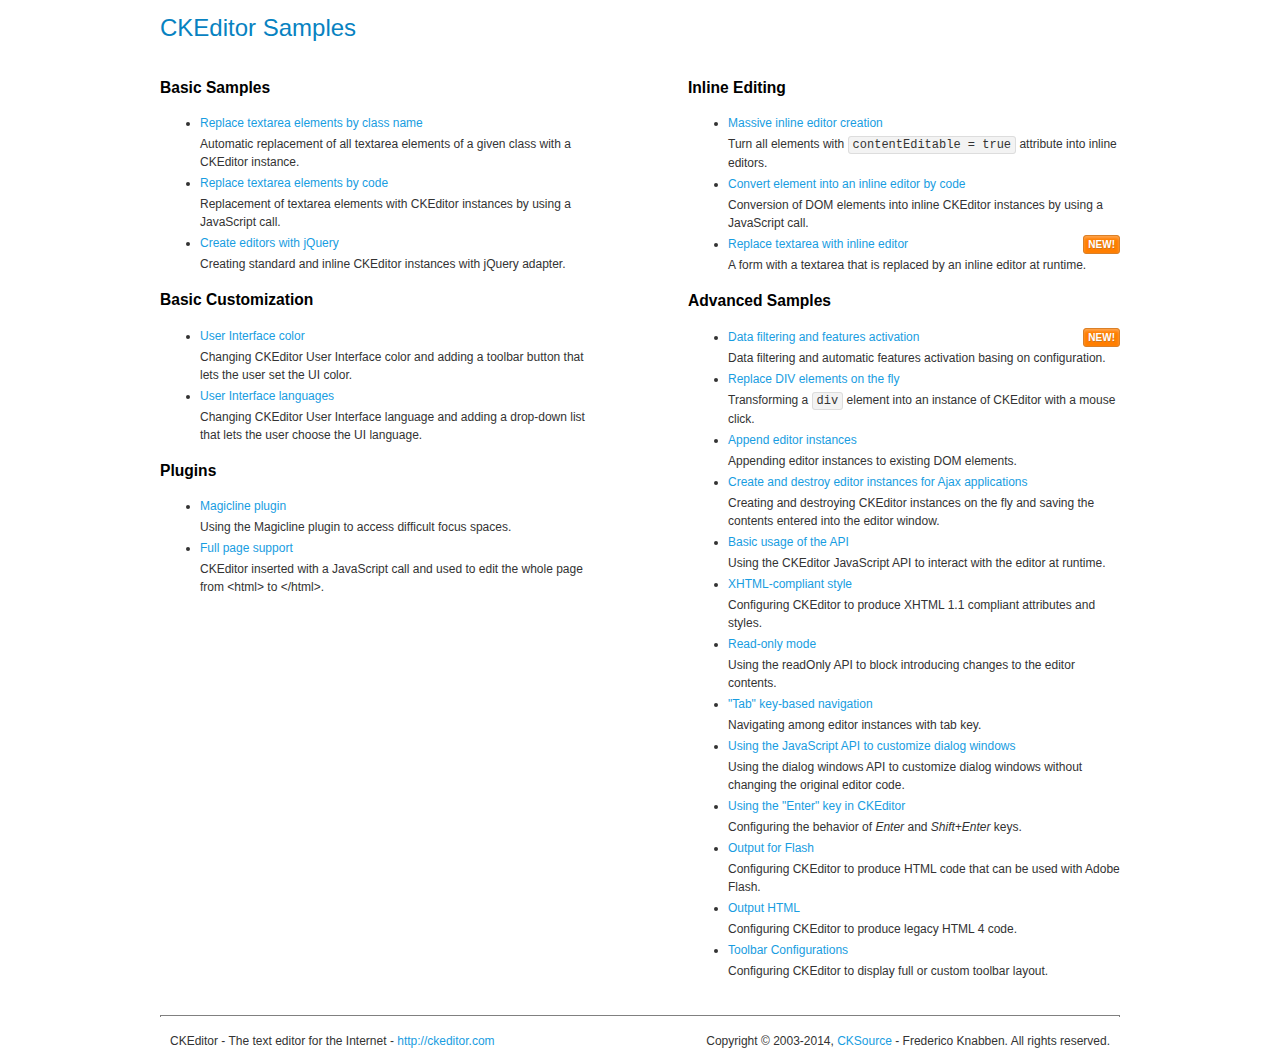
<file: static/ckeditor/ckeditor/samples/index.html>
<!DOCTYPE html>
<!--
Copyright (c) 2003-2014, CKSource - Frederico Knabben. All rights reserved.
For licensing, see LICENSE.md or http://ckeditor.com/license
-->
<html>
<head>
	<meta charset="utf-8">
	<title>CKEditor Samples</title>
	<link rel="stylesheet" href="sample.css">
</head>
<body>
	<h1 class="samples">
		CKEditor Samples
	</h1>
	<div class="twoColumns">
		<div class="twoColumnsLeft">
			<h2 class="samples">
				Basic Samples
			</h2>
			<dl class="samples">
				<dt><a class="samples" href="replacebyclass.html">Replace textarea elements by class name</a></dt>
				<dd>Automatic replacement of all textarea elements of a given class with a CKEditor instance.</dd>

				<dt><a class="samples" href="replacebycode.html">Replace textarea elements by code</a></dt>
				<dd>Replacement of textarea elements with CKEditor instances by using a JavaScript call.</dd>

				<dt><a class="samples" href="jquery.html">Create editors with jQuery</a></dt>
				<dd>Creating standard and inline CKEditor instances with jQuery adapter.</dd>
			</dl>

			<h2 class="samples">
				Basic Customization
			</h2>
			<dl class="samples">
				<dt><a class="samples" href="uicolor.html">User Interface color</a></dt>
				<dd>Changing CKEditor User Interface color and adding a toolbar button that lets the user set the UI color.</dd>

				<dt><a class="samples" href="uilanguages.html">User Interface languages</a></dt>
				<dd>Changing CKEditor User Interface language and adding a drop-down list that lets the user choose the UI language.</dd>
			</dl>


			<h2 class="samples">Plugins</h2>
<dl class="samples">
<dt><a class="samples" href="plugins/magicline/magicline.html">Magicline plugin</a></dt>
<dd>Using the Magicline plugin to access difficult focus spaces.</dd>

<dt><a class="samples" href="plugins/wysiwygarea/fullpage.html">Full page support</a></dt>
<dd>CKEditor inserted with a JavaScript call and used to edit the whole page from &lt;html&gt; to &lt;/html&gt;.</dd>
</dl>
		</div>
		<div class="twoColumnsRight">
			<h2 class="samples">
				Inline Editing
			</h2>
			<dl class="samples">
				<dt><a class="samples" href="inlineall.html">Massive inline editor creation</a></dt>
				<dd>Turn all elements with <code>contentEditable = true</code> attribute into inline editors.</dd>

				<dt><a class="samples" href="inlinebycode.html">Convert element into an inline editor by code</a></dt>
				<dd>Conversion of DOM elements into inline CKEditor instances by using a JavaScript call.</dd>

				<dt><a class="samples" href="inlinetextarea.html">Replace textarea with inline editor</a> <span class="new">New!</span></dt>
				<dd>A form with a textarea that is replaced by an inline editor at runtime.</dd>

				
			</dl>

			<h2 class="samples">
				Advanced Samples
			</h2>
			<dl class="samples">
				<dt><a class="samples" href="datafiltering.html">Data filtering and features activation</a> <span class="new">New!</span></dt>
				<dd>Data filtering and automatic features activation basing on configuration.</dd>

				<dt><a class="samples" href="divreplace.html">Replace DIV elements on the fly</a></dt>
				<dd>Transforming a <code>div</code> element into an instance of CKEditor with a mouse click.</dd>

				<dt><a class="samples" href="appendto.html">Append editor instances</a></dt>
				<dd>Appending editor instances to existing DOM elements.</dd>

				<dt><a class="samples" href="ajax.html">Create and destroy editor instances for Ajax applications</a></dt>
				<dd>Creating and destroying CKEditor instances on the fly and saving the contents entered into the editor window.</dd>

				<dt><a class="samples" href="api.html">Basic usage of the API</a></dt>
				<dd>Using the CKEditor JavaScript API to interact with the editor at runtime.</dd>

				<dt><a class="samples" href="xhtmlstyle.html">XHTML-compliant style</a></dt>
				<dd>Configuring CKEditor to produce XHTML 1.1 compliant attributes and styles.</dd>

				<dt><a class="samples" href="readonly.html">Read-only mode</a></dt>
				<dd>Using the readOnly API to block introducing changes to the editor contents.</dd>

				<dt><a class="samples" href="tabindex.html">"Tab" key-based navigation</a></dt>
				<dd>Navigating among editor instances with tab key.</dd>


				
<dt><a class="samples" href="plugins/dialog/dialog.html">Using the JavaScript API to customize dialog windows</a></dt>
<dd>Using the dialog windows API to customize dialog windows without changing the original editor code.</dd>

<dt><a class="samples" href="plugins/enterkey/enterkey.html">Using the &quot;Enter&quot; key in CKEditor</a></dt>
<dd>Configuring the behavior of <em>Enter</em> and <em>Shift+Enter</em> keys.</dd>

<dt><a class="samples" href="plugins/htmlwriter/outputforflash.html">Output for Flash</a></dt>
<dd>Configuring CKEditor to produce HTML code that can be used with Adobe Flash.</dd>

<dt><a class="samples" href="plugins/htmlwriter/outputhtml.html">Output HTML</a></dt>
<dd>Configuring CKEditor to produce legacy HTML 4 code.</dd>

<dt><a class="samples" href="plugins/toolbar/toolbar.html">Toolbar Configurations</a></dt>
<dd>Configuring CKEditor to display full or custom toolbar layout.</dd>

			</dl>
		</div>
	</div>
	<div id="footer">
		<hr>
		<p>
			CKEditor - The text editor for the Internet - <a class="samples" href="http://ckeditor.com/">http://ckeditor.com</a>
		</p>
		<p id="copy">
			Copyright &copy; 2003-2014, <a class="samples" href="http://cksource.com/">CKSource</a> - Frederico Knabben. All rights reserved.
		</p>
	</div>
</body>
</html>
</file>
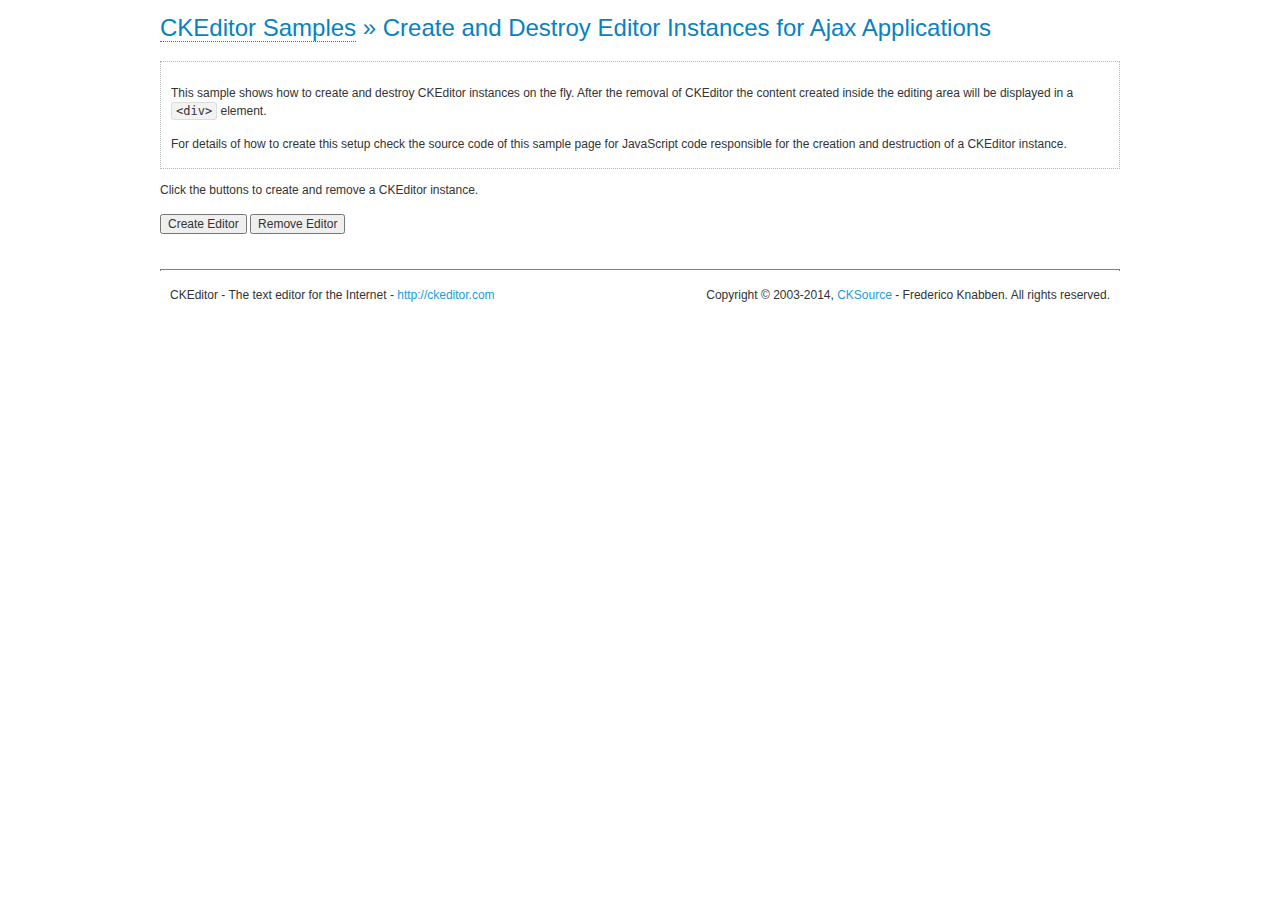
<file: static/ckeditor/ckeditor/samples/ajax.html>
<!DOCTYPE html>
<!--
Copyright (c) 2003-2014, CKSource - Frederico Knabben. All rights reserved.
For licensing, see LICENSE.md or http://ckeditor.com/license
-->
<html>
<head>
	<meta charset="utf-8">
	<title>Ajax &mdash; CKEditor Sample</title>
	<script src="../ckeditor.js"></script>
	<link rel="stylesheet" href="sample.css">
	<script>

		var editor, html = '';

		function createEditor() {
			if ( editor )
				return;

			// Create a new editor inside the <div id="editor">, setting its value to html
			var config = {};
			editor = CKEDITOR.appendTo( 'editor', config, html );
		}

		function removeEditor() {
			if ( !editor )
				return;

			// Retrieve the editor contents. In an Ajax application, this data would be
			// sent to the server or used in any other way.
			document.getElementById( 'editorcontents' ).innerHTML = html = editor.getData();
			document.getElementById( 'contents' ).style.display = '';

			// Destroy the editor.
			editor.destroy();
			editor = null;
		}

	</script>
</head>
<body>
	<h1 class="samples">
		<a href="index.html">CKEditor Samples</a> &raquo; Create and Destroy Editor Instances for Ajax Applications
	</h1>
	<div class="description">
		<p>
			This sample shows how to create and destroy CKEditor instances on the fly. After the removal of CKEditor the content created inside the editing
			area will be displayed in a <code>&lt;div&gt;</code> element.
		</p>
		<p>
			For details of how to create this setup check the source code of this sample page
			for JavaScript code responsible for the creation and destruction of a CKEditor instance.
		</p>
	</div>
	<p>Click the buttons to create and remove a CKEditor instance.</p>
	<p>
		<input onclick="createEditor();" type="button" value="Create Editor">
		<input onclick="removeEditor();" type="button" value="Remove Editor">
	</p>
	<!-- This div will hold the editor. -->
	<div id="editor">
	</div>
	<div id="contents" style="display: none">
		<p>
			Edited Contents:
		</p>
		<!-- This div will be used to display the editor contents. -->
		<div id="editorcontents">
		</div>
	</div>
	<div id="footer">
		<hr>
		<p>
			CKEditor - The text editor for the Internet - <a class="samples" href="http://ckeditor.com/">http://ckeditor.com</a>
		</p>
		<p id="copy">
			Copyright &copy; 2003-2014, <a class="samples" href="http://cksource.com/">CKSource</a> - Frederico
			Knabben. All rights reserved.
		</p>
	</div>
</body>
</html>
</file>
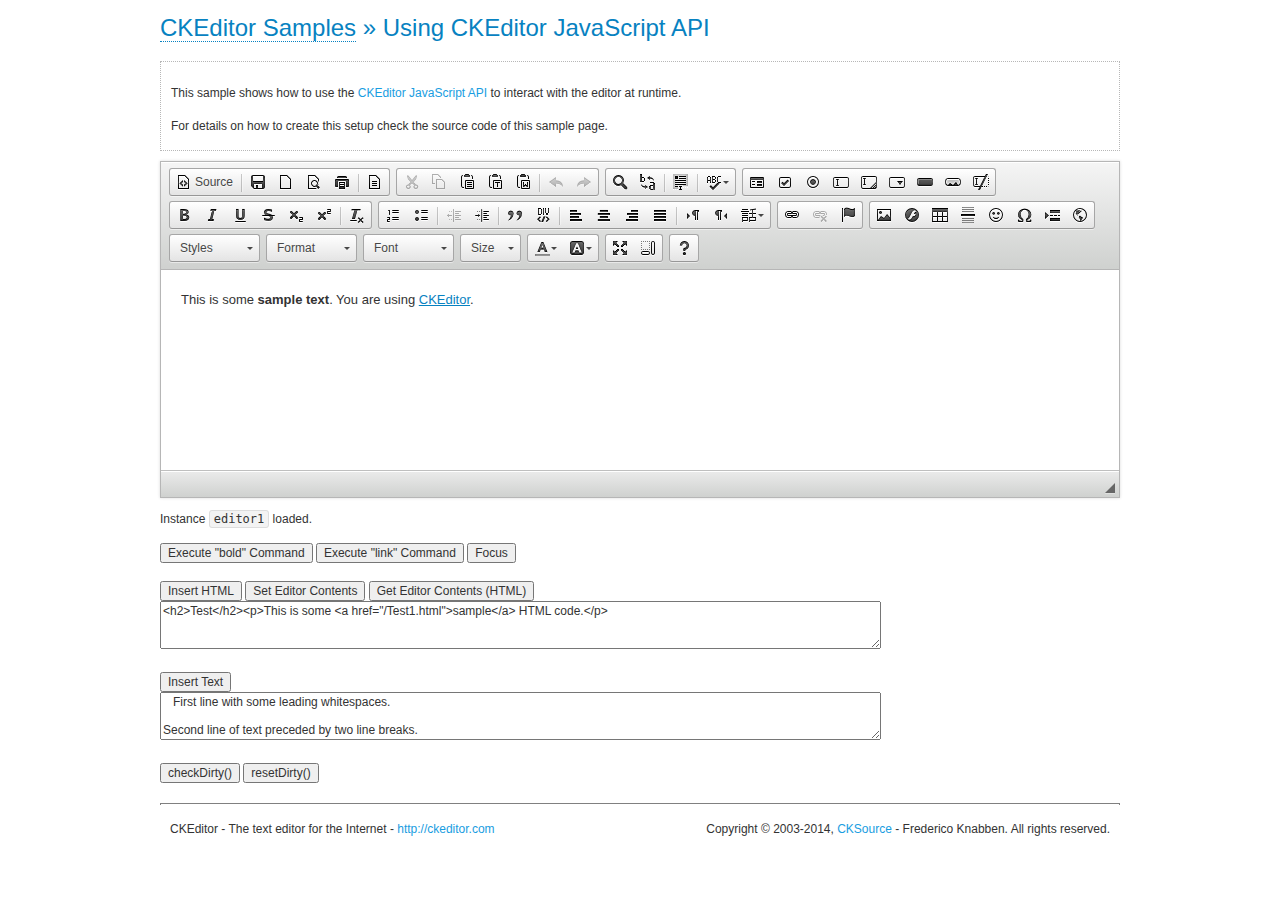
<file: static/ckeditor/ckeditor/samples/api.html>
<!DOCTYPE html>
<!--
Copyright (c) 2003-2014, CKSource - Frederico Knabben. All rights reserved.
For licensing, see LICENSE.md or http://ckeditor.com/license
-->
<html>
<head>
	<meta charset="utf-8">
	<title>API Usage &mdash; CKEditor Sample</title>
	<script src="../ckeditor.js"></script>
	<link href="sample.css" rel="stylesheet">
	<script>

// The instanceReady event is fired, when an instance of CKEditor has finished
// its initialization.
CKEDITOR.on( 'instanceReady', function( ev ) {
	// Show the editor name and description in the browser status bar.
	document.getElementById( 'eMessage' ).innerHTML = 'Instance <code>' + ev.editor.name + '<\/code> loaded.';

	// Show this sample buttons.
	document.getElementById( 'eButtons' ).style.display = 'block';
});

function InsertHTML() {
	// Get the editor instance that we want to interact with.
	var editor = CKEDITOR.instances.editor1;
	var value = document.getElementById( 'htmlArea' ).value;

	// Check the active editing mode.
	if ( editor.mode == 'wysiwyg' )
	{
		// Insert HTML code.
		// http://docs.ckeditor.com/#!/api/CKEDITOR.editor-method-insertHtml
		editor.insertHtml( value );
	}
	else
		alert( 'You must be in WYSIWYG mode!' );
}

function InsertText() {
	// Get the editor instance that we want to interact with.
	var editor = CKEDITOR.instances.editor1;
	var value = document.getElementById( 'txtArea' ).value;

	// Check the active editing mode.
	if ( editor.mode == 'wysiwyg' )
	{
		// Insert as plain text.
		// http://docs.ckeditor.com/#!/api/CKEDITOR.editor-method-insertText
		editor.insertText( value );
	}
	else
		alert( 'You must be in WYSIWYG mode!' );
}

function SetContents() {
	// Get the editor instance that we want to interact with.
	var editor = CKEDITOR.instances.editor1;
	var value = document.getElementById( 'htmlArea' ).value;

	// Set editor contents (replace current contents).
	// http://docs.ckeditor.com/#!/api/CKEDITOR.editor-method-setData
	editor.setData( value );
}

function GetContents() {
	// Get the editor instance that you want to interact with.
	var editor = CKEDITOR.instances.editor1;

	// Get editor contents
	// http://docs.ckeditor.com/#!/api/CKEDITOR.editor-method-getData
	alert( editor.getData() );
}

function ExecuteCommand( commandName ) {
	// Get the editor instance that we want to interact with.
	var editor = CKEDITOR.instances.editor1;

	// Check the active editing mode.
	if ( editor.mode == 'wysiwyg' )
	{
		// Execute the command.
		// http://docs.ckeditor.com/#!/api/CKEDITOR.editor-method-execCommand
		editor.execCommand( commandName );
	}
	else
		alert( 'You must be in WYSIWYG mode!' );
}

function CheckDirty() {
	// Get the editor instance that we want to interact with.
	var editor = CKEDITOR.instances.editor1;
	// Checks whether the current editor contents present changes when compared
	// to the contents loaded into the editor at startup
	// http://docs.ckeditor.com/#!/api/CKEDITOR.editor-method-checkDirty
	alert( editor.checkDirty() );
}

function ResetDirty() {
	// Get the editor instance that we want to interact with.
	var editor = CKEDITOR.instances.editor1;
	// Resets the "dirty state" of the editor (see CheckDirty())
	// http://docs.ckeditor.com/#!/api/CKEDITOR.editor-method-resetDirty
	editor.resetDirty();
	alert( 'The "IsDirty" status has been reset' );
}

function Focus() {
	CKEDITOR.instances.editor1.focus();
}

function onFocus() {
	document.getElementById( 'eMessage' ).innerHTML = '<b>' + this.name + ' is focused </b>';
}

function onBlur() {
	document.getElementById( 'eMessage' ).innerHTML = this.name + ' lost focus';
}

	</script>

</head>
<body>
	<h1 class="samples">
		<a href="index.html">CKEditor Samples</a> &raquo; Using CKEditor JavaScript API
	</h1>
	<div class="description">
	<p>
		This sample shows how to use the
		<a class="samples" href="http://docs.ckeditor.com/#!/api/CKEDITOR.editor">CKEditor JavaScript API</a>
		to interact with the editor at runtime.
	</p>
	<p>
		For details on how to create this setup check the source code of this sample page.
	</p>
	</div>

	<!-- This <div> holds alert messages to be display in the sample page. -->
	<div id="alerts">
		<noscript>
			<p>
				<strong>CKEditor requires JavaScript to run</strong>. In a browser with no JavaScript
				support, like yours, you should still see the contents (HTML data) and you should
				be able to edit it normally, without a rich editor interface.
			</p>
		</noscript>
	</div>
	<form action="../../../samples/sample_posteddata.php" method="post">
		<textarea cols="100" id="editor1" name="editor1" rows="10">&lt;p&gt;This is some &lt;strong&gt;sample text&lt;/strong&gt;. You are using &lt;a href="http://ckeditor.com/"&gt;CKEditor&lt;/a&gt;.&lt;/p&gt;</textarea>

		<script>
			// Replace the <textarea id="editor1"> with an CKEditor instance.
			CKEDITOR.replace( 'editor1', {
				on: {
					focus: onFocus,
					blur: onBlur,

					// Check for availability of corresponding plugins.
					pluginsLoaded: function( evt ) {
						var doc = CKEDITOR.document, ed = evt.editor;
						if ( !ed.getCommand( 'bold' ) )
							doc.getById( 'exec-bold' ).hide();
						if ( !ed.getCommand( 'link' ) )
							doc.getById( 'exec-link' ).hide();
					}
				}
			});
		</script>

		<p id="eMessage">
		</p>

		<div id="eButtons" style="display: none">
			<input id="exec-bold" onclick="ExecuteCommand('bold');" type="button" value="Execute &quot;bold&quot; Command">
			<input id="exec-link" onclick="ExecuteCommand('link');" type="button" value="Execute &quot;link&quot; Command">
			<input onclick="Focus();" type="button" value="Focus">
			<br><br>
			<input onclick="InsertHTML();" type="button" value="Insert HTML">
			<input onclick="SetContents();" type="button" value="Set Editor Contents">
			<input onclick="GetContents();" type="button" value="Get Editor Contents (HTML)">
			<br>
			<textarea cols="100" id="htmlArea" rows="3">&lt;h2&gt;Test&lt;/h2&gt;&lt;p&gt;This is some &lt;a href="/Test1.html"&gt;sample&lt;/a&gt; HTML code.&lt;/p&gt;</textarea>
			<br>
			<br>
			<input onclick="InsertText();" type="button" value="Insert Text">
			<br>
			<textarea cols="100" id="txtArea" rows="3">   First line with some leading whitespaces.

Second line of text preceded by two line breaks.</textarea>
			<br>
			<br>
			<input onclick="CheckDirty();" type="button" value="checkDirty()">
			<input onclick="ResetDirty();" type="button" value="resetDirty()">
		</div>
	</form>
	<div id="footer">
		<hr>
		<p>
			CKEditor - The text editor for the Internet - <a class="samples" href="http://ckeditor.com/">http://ckeditor.com</a>
		</p>
		<p id="copy">
			Copyright &copy; 2003-2014, <a class="samples" href="http://cksource.com/">CKSource</a> - Frederico
			Knabben. All rights reserved.
		</p>
	</div>
</body>
</html>
</file>
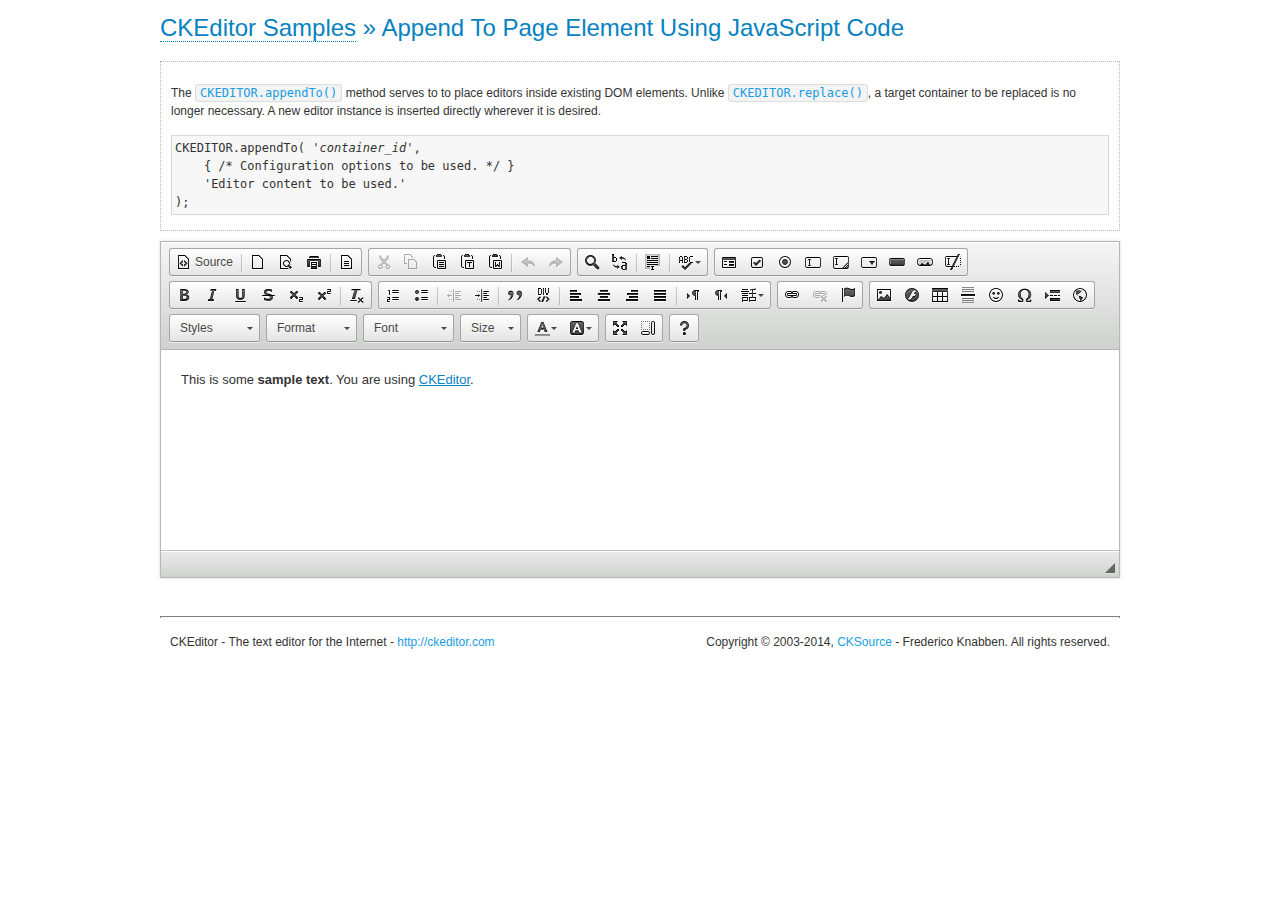
<file: static/ckeditor/ckeditor/samples/appendto.html>
<!DOCTYPE html>
<!--
Copyright (c) 2003-2014, CKSource - Frederico Knabben. All rights reserved.
For licensing, see LICENSE.md or http://ckeditor.com/license
-->
<html>
<head>
	<meta charset="utf-8">
	<title>Append To Page Element Using JavaScript Code &mdash; CKEditor Sample</title>
	<script src="../ckeditor.js"></script>
	<link rel="stylesheet" href="sample.css">
</head>
<body>
	<h1 class="samples">
		<a href="index.html">CKEditor Samples</a> &raquo; Append To Page Element Using JavaScript Code
	</h1>
	<div id="section1">
		<div class="description">
			<p>
				The <code><a class="samples" href="http://docs.ckeditor.com/#!/api/CKEDITOR-method-appendTo">CKEDITOR.appendTo()</a></code> method serves to to place editors inside existing DOM elements. Unlike <code><a class="samples" href="http://docs.ckeditor.com/#!/api/CKEDITOR-method-replace">CKEDITOR.replace()</a></code>,
				a target container to be replaced is no longer necessary. A new editor
				instance is inserted directly wherever it is desired.
			</p>
<pre class="samples">CKEDITOR.appendTo( '<em>container_id</em>',
	{ /* Configuration options to be used. */ }
	'Editor content to be used.'
);</pre>
		</div>
		<script>

			// This call can be placed at any point after the
			// DOM element to append CKEditor to or inside the <head><script>
			// in a window.onload event handler.

			// Append a CKEditor instance using the default configuration and the
			// provided content to the <div> element of ID "section1".
			CKEDITOR.appendTo( 'section1',
				null,
				'<p>This is some <strong>sample text</strong>. You are using <a href="http://ckeditor.com/">CKEditor</a>.</p>'
			);

		</script>
	</div>
	<br>
	<div id="footer">
		<hr>
		<p>
			CKEditor - The text editor for the Internet - <a class="samples" href="http://ckeditor.com/">http://ckeditor.com</a>
		</p>
		<p id="copy">
			Copyright &copy; 2003-2014, <a class="samples" href="http://cksource.com/">CKSource</a> - Frederico
			Knabben. All rights reserved.
		</p>
	</div>
</body>
</html>
</file>
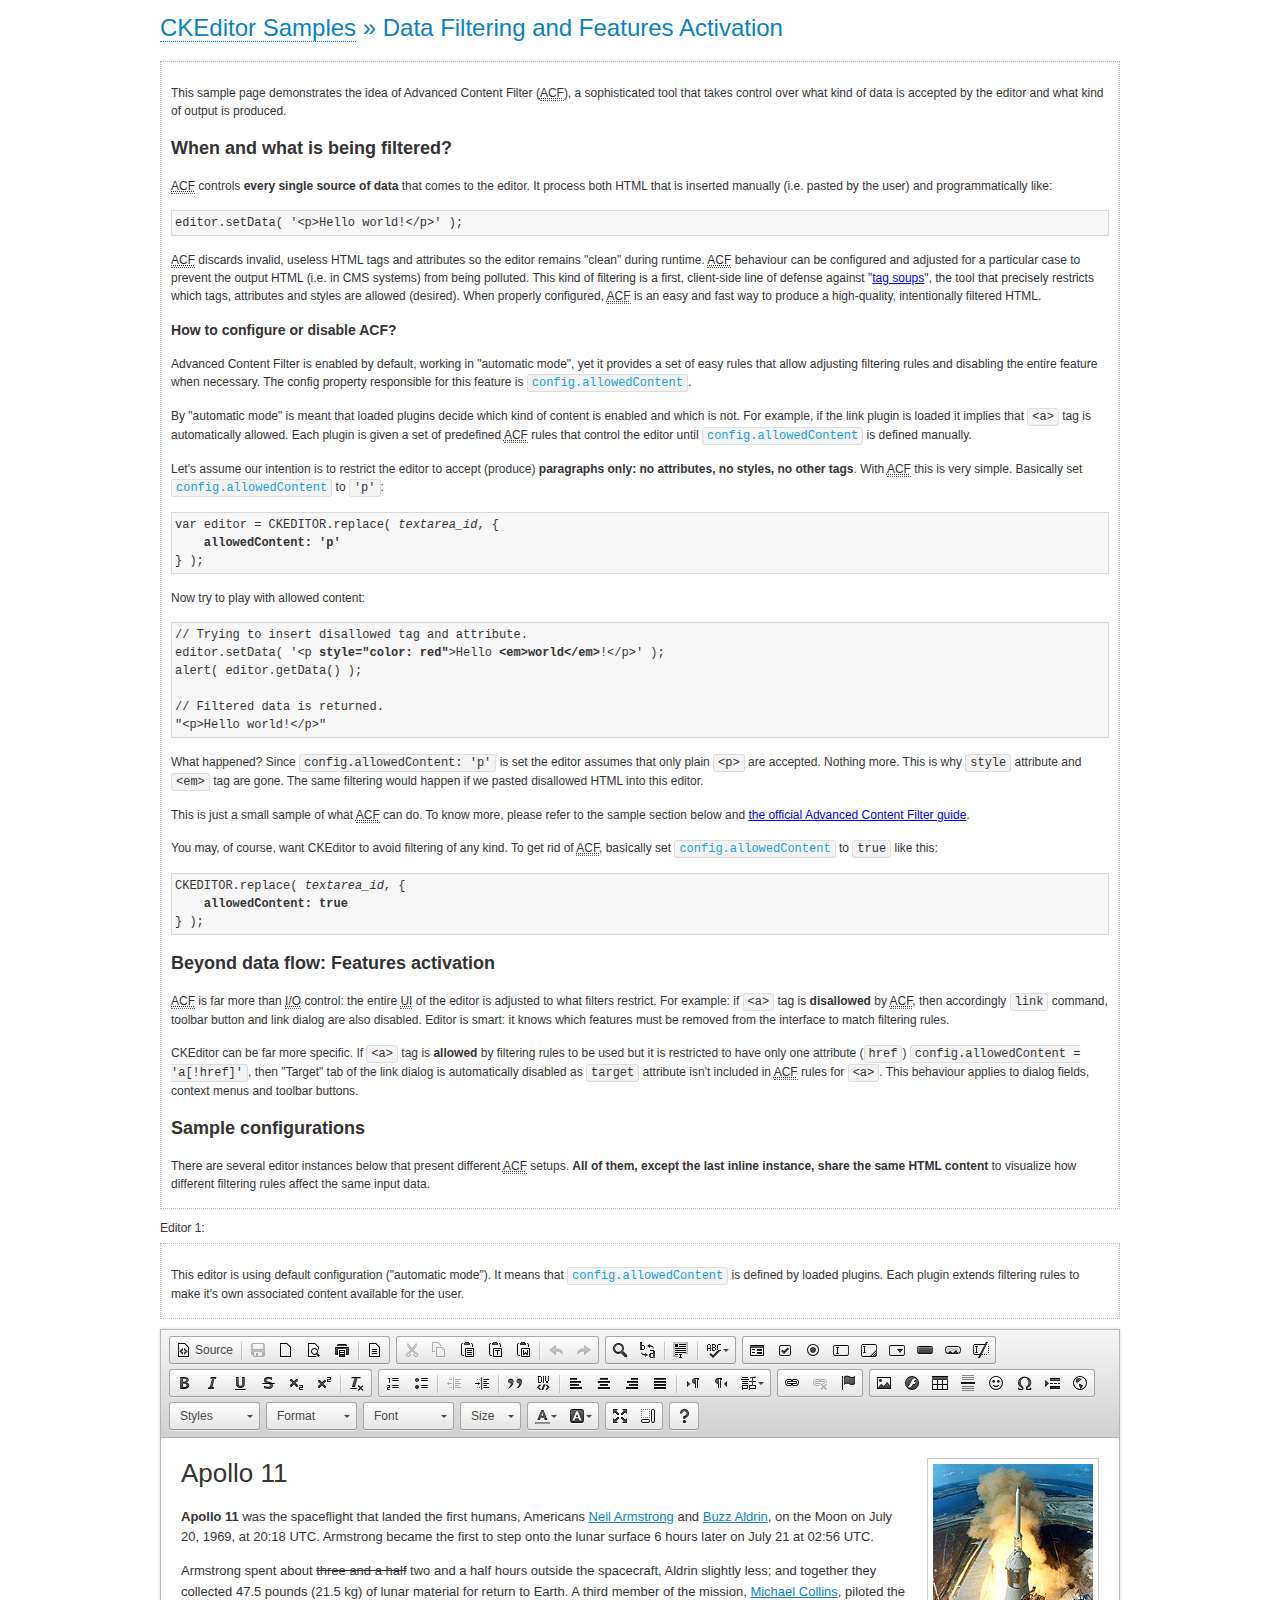
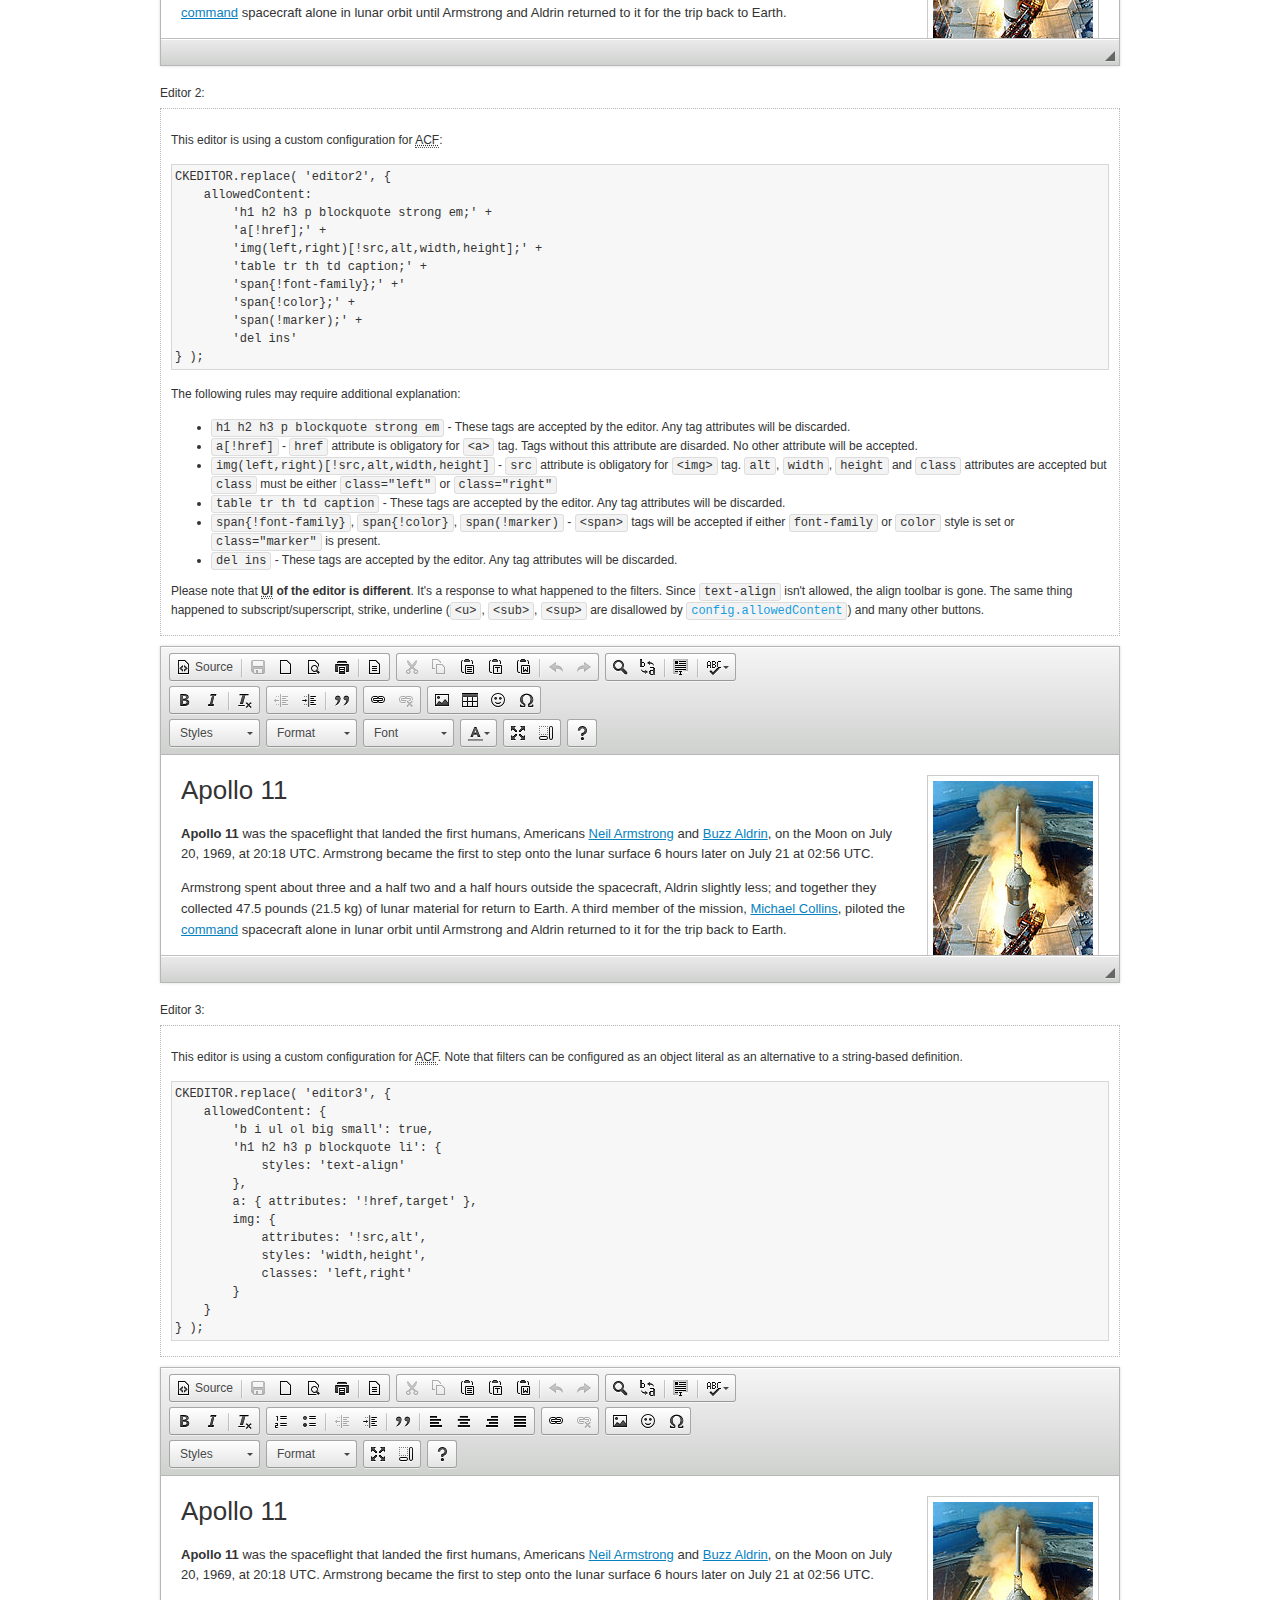
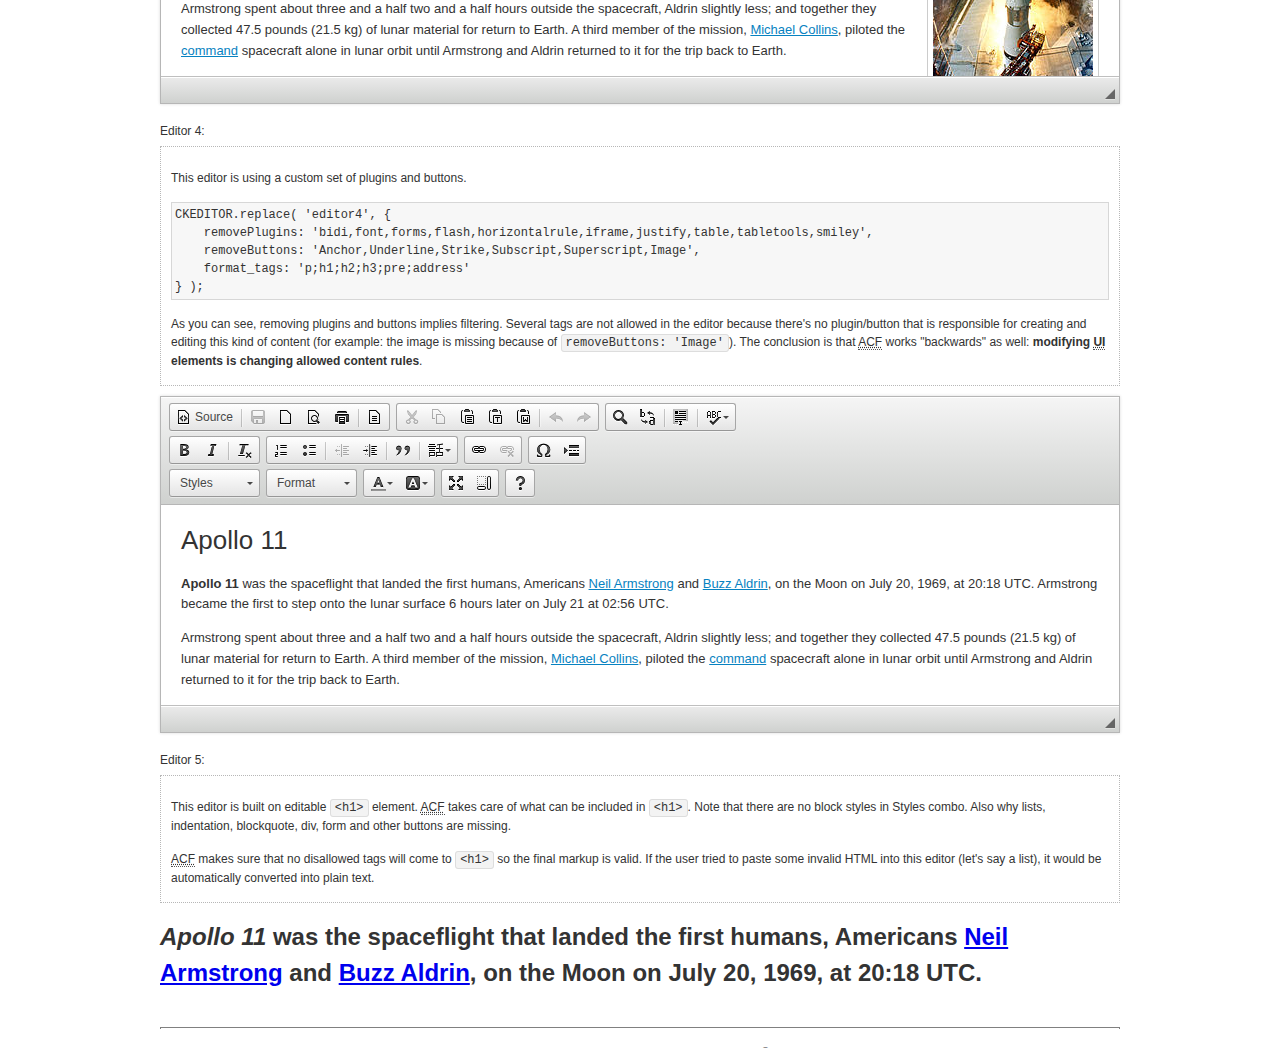
<file: static/ckeditor/ckeditor/samples/datafiltering.html>
<!DOCTYPE html>
<!--
Copyright (c) 2003-2014, CKSource - Frederico Knabben. All rights reserved.
For licensing, see LICENSE.md or http://ckeditor.com/license
-->
<html>
<head>
	<meta charset="utf-8">
	<title>Data Filtering &mdash; CKEditor Sample</title>
	<script src="../ckeditor.js"></script>
	<link rel="stylesheet" href="sample.css">
	<script>
		// Remove advanced tabs for all editors.
		CKEDITOR.config.removeDialogTabs = 'image:advanced;link:advanced;flash:advanced;creatediv:advanced;editdiv:advanced';
	</script>
</head>
<body>
	<h1 class="samples">
		<a href="index.html">CKEditor Samples</a> &raquo; Data Filtering and Features Activation
	</h1>
	<div class="description">
		<p>
			This sample page demonstrates the idea of Advanced Content Filter
			(<abbr title="Advanced Content Filter">ACF</abbr>), a sophisticated
			tool that takes control over what kind of data is accepted by the editor and what
			kind of output is produced.
		</p>
		<h2>When and what is being filtered?</h2>
		<p>
			<abbr title="Advanced Content Filter">ACF</abbr> controls
			<strong>every single source of data</strong> that comes to the editor.
			It process both HTML that is inserted manually (i.e. pasted by the user)
			and programmatically like:
		</p>
<pre class="samples">
editor.setData( '&lt;p&gt;Hello world!&lt;/p&gt;' );
</pre>
		<p>
			<abbr title="Advanced Content Filter">ACF</abbr> discards invalid,
			useless HTML tags and attributes so the editor remains "clean" during
			runtime. <abbr title="Advanced Content Filter">ACF</abbr> behaviour
			can be configured and adjusted for a particular case to prevent the
			output HTML (i.e. in CMS systems) from being polluted.

			This kind of filtering is a first, client-side line of defense
			against "<a href="http://en.wikipedia.org/wiki/Tag_soup">tag soups</a>",
			the tool that precisely restricts which tags, attributes and styles
			are allowed (desired). When properly configured, <abbr title="Advanced Content Filter">ACF</abbr>
			is an easy and fast way to produce a high-quality, intentionally filtered HTML.
		</p>

		<h3>How to configure or disable ACF?</h3>
		<p>
			Advanced Content Filter is enabled by default, working in "automatic mode", yet
			it provides a set of easy rules that allow adjusting filtering rules
			and disabling the entire feature when necessary. The config property
			responsible for this feature is <code><a class="samples"
			href="http://docs.ckeditor.com/#!/api/CKEDITOR.config-cfg-allowedContent">config.allowedContent</a></code>.
		</p>
		<p>
			By "automatic mode" is meant that loaded plugins decide which kind
			of content is enabled and which is not. For example, if the link
			plugin is loaded it implies that <code>&lt;a&gt;</code> tag is
			automatically allowed. Each plugin is given a set
			of predefined <abbr title="Advanced Content Filter">ACF</abbr> rules
			that control the editor until <code><a class="samples"
			href="http://docs.ckeditor.com/#!/api/CKEDITOR.config-cfg-allowedContent">
			config.allowedContent</a></code>
			is defined manually.
		</p>
		<p>
			Let's assume our intention is to restrict the editor to accept (produce) <strong>paragraphs
			only: no attributes, no styles, no other tags</strong>.
			With <abbr title="Advanced Content Filter">ACF</abbr>
			this is very simple. Basically set <code><a class="samples"
			href="http://docs.ckeditor.com/#!/api/CKEDITOR.config-cfg-allowedContent">
			config.allowedContent</a></code> to <code>'p'</code>:
		</p>
<pre class="samples">
var editor = CKEDITOR.replace( <em>textarea_id</em>, {
	<strong>allowedContent: 'p'</strong>
} );
</pre>
		<p>
			Now try to play with allowed content:
		</p>
<pre class="samples">
// Trying to insert disallowed tag and attribute.
editor.setData( '&lt;p <strong>style="color: red"</strong>&gt;Hello <strong>&lt;em&gt;world&lt;/em&gt;</strong>!&lt;/p&gt;' );
alert( editor.getData() );

// Filtered data is returned.
"&lt;p&gt;Hello world!&lt;/p&gt;"
</pre>
		<p>
			What happened? Since <code>config.allowedContent: 'p'</code> is set the editor assumes
			that only plain <code>&lt;p&gt;</code> are accepted. Nothing more. This is why
			<code>style</code> attribute and <code>&lt;em&gt;</code> tag are gone. The same
			filtering would happen if we pasted disallowed HTML into this editor.
		</p>
		<p>
			This is just a small sample of what <abbr title="Advanced Content Filter">ACF</abbr>
			can do. To know more, please refer to the sample section below and
			<a href="http://docs.ckeditor.com/#!/guide/dev_advanced_content_filter">the official Advanced Content Filter guide</a>.
		</p>
		<p>
			You may, of course, want CKEditor to avoid filtering of any kind.
			To get rid of <abbr title="Advanced Content Filter">ACF</abbr>,
			basically set <code><a class="samples"
			href="http://docs.ckeditor.com/#!/api/CKEDITOR.config-cfg-allowedContent">
			config.allowedContent</a></code> to <code>true</code> like this:
		</p>
<pre class="samples">
CKEDITOR.replace( <em>textarea_id</em>, {
	<strong>allowedContent: true</strong>
} );
</pre>

		<h2>Beyond data flow: Features activation</h2>
		<p>
			<abbr title="Advanced Content Filter">ACF</abbr> is far more than
			<abbr title="Input/Output">I/O</abbr> control: the entire
			<abbr title="User Interface">UI</abbr> of the editor is adjusted to what
			filters restrict. For example: if <code>&lt;a&gt;</code> tag is
			<strong>disallowed</strong>
			by <abbr title="Advanced Content Filter">ACF</abbr>,
			then accordingly <code>link</code> command, toolbar button and link dialog
			are also disabled. Editor is smart: it knows which features must be
			removed from the interface to match filtering rules.
		</p>
		<p>
			CKEditor can be far more specific. If <code>&lt;a&gt;</code> tag is
			<strong>allowed</strong> by filtering rules to be used but it is restricted
			to have only one attribute (<code>href</code>)
			<code>config.allowedContent = 'a[!href]'</code>, then
			"Target" tab of the link dialog is automatically disabled as <code>target</code>
			attribute isn't included in <abbr title="Advanced Content Filter">ACF</abbr> rules
			for <code>&lt;a&gt;</code>. This behaviour applies to dialog fields, context
			menus and toolbar buttons.
		</p>

		<h2>Sample configurations</h2>
		<p>
			There are several editor instances below that present different
			<abbr title="Advanced Content Filter">ACF</abbr> setups. <strong>All of them,
			except the last inline instance, share the same HTML content</strong> to visualize
			how different filtering rules affect the same input data.
		</p>
	</div>

	<div>
		<label for="editor1">
			Editor 1:
		</label>
		<div class="description">
			<p>
				This editor is using default configuration ("automatic mode"). It means that
				<code><a class="samples"
				href="http://docs.ckeditor.com/#!/api/CKEDITOR.config-cfg-allowedContent">
				config.allowedContent</a></code> is defined by loaded plugins.
				Each plugin extends filtering rules to make it's own associated content
				available for the user.
			</p>
		</div>
		<textarea cols="80" id="editor1" name="editor1" rows="10">
			&lt;h1&gt;&lt;img alt=&quot;Saturn V carrying Apollo 11&quot; class=&quot;right&quot; src=&quot;assets/sample.jpg&quot;/&gt; Apollo 11&lt;/h1&gt; &lt;p&gt;&lt;b&gt;Apollo 11&lt;/b&gt; was the spaceflight that landed the first humans, Americans &lt;a href=&quot;http://en.wikipedia.org/wiki/Neil_Armstrong&quot; title=&quot;Neil Armstrong&quot;&gt;Neil Armstrong&lt;/a&gt; and &lt;a href=&quot;http://en.wikipedia.org/wiki/Buzz_Aldrin&quot; title=&quot;Buzz Aldrin&quot;&gt;Buzz Aldrin&lt;/a&gt;, on the Moon on July 20, 1969, at 20:18 UTC. Armstrong became the first to step onto the lunar surface 6 hours later on July 21 at 02:56 UTC.&lt;/p&gt; &lt;p&gt;Armstrong spent about &lt;s&gt;three and a half&lt;/s&gt; two and a half hours outside the spacecraft, Aldrin slightly less; and together they collected 47.5 pounds (21.5&amp;nbsp;kg) of lunar material for return to Earth. A third member of the mission, &lt;a href=&quot;http://en.wikipedia.org/wiki/Michael_Collins_(astronaut)&quot; title=&quot;Michael Collins (astronaut)&quot;&gt;Michael Collins&lt;/a&gt;, piloted the &lt;a href=&quot;http://en.wikipedia.org/wiki/Apollo_Command/Service_Module&quot; title=&quot;Apollo Command/Service Module&quot;&gt;command&lt;/a&gt; spacecraft alone in lunar orbit until Armstrong and Aldrin returned to it for the trip back to Earth.&lt;/p&gt; &lt;h2&gt;Broadcasting and &lt;em&gt;quotes&lt;/em&gt; &lt;a id=&quot;quotes&quot; name=&quot;quotes&quot;&gt;&lt;/a&gt;&lt;/h2&gt; &lt;p&gt;Broadcast on live TV to a world-wide audience, Armstrong stepped onto the lunar surface and described the event as:&lt;/p&gt; &lt;blockquote&gt;&lt;p&gt;One small step for [a] man, one giant leap for mankind.&lt;/p&gt;&lt;/blockquote&gt; &lt;p&gt;Apollo 11 effectively ended the &lt;a href=&quot;http://en.wikipedia.org/wiki/Space_Race&quot; title=&quot;Space Race&quot;&gt;Space Race&lt;/a&gt; and fulfilled a national goal proposed in 1961 by the late U.S. President &lt;a href=&quot;http://en.wikipedia.org/wiki/John_F._Kennedy&quot; title=&quot;John F. Kennedy&quot;&gt;John F. Kennedy&lt;/a&gt; in a speech before the United States Congress:&lt;/p&gt; &lt;blockquote&gt;&lt;p&gt;[...] before this decade is out, of landing a man on the Moon and returning him safely to the Earth.&lt;/p&gt;&lt;/blockquote&gt; &lt;h2&gt;Technical details &lt;a id=&quot;tech-details&quot; name=&quot;tech-details&quot;&gt;&lt;/a&gt;&lt;/h2&gt; &lt;table align=&quot;right&quot; border=&quot;1&quot; bordercolor=&quot;#ccc&quot; cellpadding=&quot;5&quot; cellspacing=&quot;0&quot; style=&quot;border-collapse:collapse;margin:10px 0 10px 15px;&quot;&gt; &lt;caption&gt;&lt;strong&gt;Mission crew&lt;/strong&gt;&lt;/caption&gt; &lt;thead&gt; &lt;tr&gt; &lt;th scope=&quot;col&quot;&gt;Position&lt;/th&gt; &lt;th scope=&quot;col&quot;&gt;Astronaut&lt;/th&gt; &lt;/tr&gt; &lt;/thead&gt; &lt;tbody&gt; &lt;tr&gt; &lt;td&gt;Commander&lt;/td&gt; &lt;td&gt;Neil A. Armstrong&lt;/td&gt; &lt;/tr&gt; &lt;tr&gt; &lt;td&gt;Command Module Pilot&lt;/td&gt; &lt;td&gt;Michael Collins&lt;/td&gt; &lt;/tr&gt; &lt;tr&gt; &lt;td&gt;Lunar Module Pilot&lt;/td&gt; &lt;td&gt;Edwin &amp;quot;Buzz&amp;quot; E. Aldrin, Jr.&lt;/td&gt; &lt;/tr&gt; &lt;/tbody&gt; &lt;/table&gt; &lt;p&gt;Launched by a &lt;strong&gt;Saturn V&lt;/strong&gt; rocket from &lt;a href=&quot;http://en.wikipedia.org/wiki/Kennedy_Space_Center&quot; title=&quot;Kennedy Space Center&quot;&gt;Kennedy Space Center&lt;/a&gt; in Merritt Island, Florida on July 16, Apollo 11 was the fifth manned mission of &lt;a href=&quot;http://en.wikipedia.org/wiki/NASA&quot; title=&quot;NASA&quot;&gt;NASA&lt;/a&gt;&amp;#39;s Apollo program. The Apollo spacecraft had three parts:&lt;/p&gt; &lt;ol&gt; &lt;li&gt;&lt;strong&gt;Command Module&lt;/strong&gt; with a cabin for the three astronauts which was the only part which landed back on Earth&lt;/li&gt; &lt;li&gt;&lt;strong&gt;Service Module&lt;/strong&gt; which supported the Command Module with propulsion, electrical power, oxygen and water&lt;/li&gt; &lt;li&gt;&lt;strong&gt;Lunar Module&lt;/strong&gt; for landing on the Moon.&lt;/li&gt; &lt;/ol&gt; &lt;p&gt;After being sent to the Moon by the Saturn V&amp;#39;s upper stage, the astronauts separated the spacecraft from it and travelled for three days until they entered into lunar orbit. Armstrong and Aldrin then moved into the Lunar Module and landed in the &lt;a href=&quot;http://en.wikipedia.org/wiki/Mare_Tranquillitatis&quot; title=&quot;Mare Tranquillitatis&quot;&gt;Sea of Tranquility&lt;/a&gt;. They stayed a total of about 21 and a half hours on the lunar surface. After lifting off in the upper part of the Lunar Module and rejoining Collins in the Command Module, they returned to Earth and landed in the &lt;a href=&quot;http://en.wikipedia.org/wiki/Pacific_Ocean&quot; title=&quot;Pacific Ocean&quot;&gt;Pacific Ocean&lt;/a&gt; on July 24.&lt;/p&gt; &lt;hr/&gt; &lt;p style=&quot;text-align: right;&quot;&gt;&lt;small&gt;Source: &lt;a href=&quot;http://en.wikipedia.org/wiki/Apollo_11&quot;&gt;Wikipedia.org&lt;/a&gt;&lt;/small&gt;&lt;/p&gt;
		</textarea>

		<script>

			CKEDITOR.replace( 'editor1' );

		</script>
	</div>

	<br>

	<div>
		<label for="editor2">
			Editor 2:
		</label>
		<div class="description">
			<p>
				This editor is using a custom configuration for
				<abbr title="Advanced Content Filter">ACF</abbr>:
			</p>
<pre class="samples">
CKEDITOR.replace( 'editor2', {
	allowedContent:
		'h1 h2 h3 p blockquote strong em;' +
		'a[!href];' +
		'img(left,right)[!src,alt,width,height];' +
		'table tr th td caption;' +
		'span{!font-family};' +'
		'span{!color};' +
		'span(!marker);' +
		'del ins'
} );
</pre>
			<p>
				The following rules may require additional explanation:
			</p>
			<ul>
				<li>
					<code>h1 h2 h3 p blockquote strong em</code> - These tags
					are accepted by the editor. Any tag attributes will be discarded.
				</li>
				<li>
					<code>a[!href]</code> - <code>href</code> attribute is obligatory
					for <code>&lt;a&gt;</code> tag. Tags without this attribute
					are disarded. No other attribute will be accepted.
				</li>
				<li>
					<code>img(left,right)[!src,alt,width,height]</code> - <code>src</code>
					attribute is obligatory for <code>&lt;img&gt;</code> tag.
					<code>alt</code>, <code>width</code>, <code>height</code>
					and <code>class</code> attributes are accepted but
					<code>class</code> must be either <code>class="left"</code>
					or <code>class="right"</code>
				</li>
				<li>
					<code>table tr th td caption</code> - These tags
					are accepted by the editor. Any tag attributes will be discarded.
				</li>
				<li>
					<code>span{!font-family}</code>, <code>span{!color}</code>,
					<code>span(!marker)</code> - <code>&lt;span&gt;</code> tags
					will be accepted if either <code>font-family</code> or
					<code>color</code> style is set or <code>class="marker"</code>
					is present.
				</li>
				<li>
					<code>del ins</code> - These tags
					are accepted by the editor. Any tag attributes will be discarded.
				</li>
			</ul>
			<p>
				Please note that <strong><abbr title="User Interface">UI</abbr> of the
				editor is different</strong>. It's a response to what happened to the filters.
				Since <code>text-align</code> isn't allowed, the align toolbar is gone.
				The same thing happened to subscript/superscript, strike, underline
				(<code>&lt;u&gt;</code>, <code>&lt;sub&gt;</code>, <code>&lt;sup&gt;</code>
				are disallowed by <code><a class="samples"
				href="http://docs.ckeditor.com/#!/api/CKEDITOR.config-cfg-allowedContent">
				config.allowedContent</a></code>) and many other buttons.
			</p>
		</div>
		<textarea cols="80" id="editor2" name="editor2" rows="10">
			&lt;h1&gt;&lt;img alt=&quot;Saturn V carrying Apollo 11&quot; class=&quot;right&quot; src=&quot;assets/sample.jpg&quot;/&gt; Apollo 11&lt;/h1&gt; &lt;p&gt;&lt;b&gt;Apollo 11&lt;/b&gt; was the spaceflight that landed the first humans, Americans &lt;a href=&quot;http://en.wikipedia.org/wiki/Neil_Armstrong&quot; title=&quot;Neil Armstrong&quot;&gt;Neil Armstrong&lt;/a&gt; and &lt;a href=&quot;http://en.wikipedia.org/wiki/Buzz_Aldrin&quot; title=&quot;Buzz Aldrin&quot;&gt;Buzz Aldrin&lt;/a&gt;, on the Moon on July 20, 1969, at 20:18 UTC. Armstrong became the first to step onto the lunar surface 6 hours later on July 21 at 02:56 UTC.&lt;/p&gt; &lt;p&gt;Armstrong spent about &lt;s&gt;three and a half&lt;/s&gt; two and a half hours outside the spacecraft, Aldrin slightly less; and together they collected 47.5 pounds (21.5&amp;nbsp;kg) of lunar material for return to Earth. A third member of the mission, &lt;a href=&quot;http://en.wikipedia.org/wiki/Michael_Collins_(astronaut)&quot; title=&quot;Michael Collins (astronaut)&quot;&gt;Michael Collins&lt;/a&gt;, piloted the &lt;a href=&quot;http://en.wikipedia.org/wiki/Apollo_Command/Service_Module&quot; title=&quot;Apollo Command/Service Module&quot;&gt;command&lt;/a&gt; spacecraft alone in lunar orbit until Armstrong and Aldrin returned to it for the trip back to Earth.&lt;/p&gt; &lt;h2&gt;Broadcasting and &lt;em&gt;quotes&lt;/em&gt; &lt;a id=&quot;quotes&quot; name=&quot;quotes&quot;&gt;&lt;/a&gt;&lt;/h2&gt; &lt;p&gt;Broadcast on live TV to a world-wide audience, Armstrong stepped onto the lunar surface and described the event as:&lt;/p&gt; &lt;blockquote&gt;&lt;p&gt;One small step for [a] man, one giant leap for mankind.&lt;/p&gt;&lt;/blockquote&gt; &lt;p&gt;Apollo 11 effectively ended the &lt;a href=&quot;http://en.wikipedia.org/wiki/Space_Race&quot; title=&quot;Space Race&quot;&gt;Space Race&lt;/a&gt; and fulfilled a national goal proposed in 1961 by the late U.S. President &lt;a href=&quot;http://en.wikipedia.org/wiki/John_F._Kennedy&quot; title=&quot;John F. Kennedy&quot;&gt;John F. Kennedy&lt;/a&gt; in a speech before the United States Congress:&lt;/p&gt; &lt;blockquote&gt;&lt;p&gt;[...] before this decade is out, of landing a man on the Moon and returning him safely to the Earth.&lt;/p&gt;&lt;/blockquote&gt; &lt;h2&gt;Technical details &lt;a id=&quot;tech-details&quot; name=&quot;tech-details&quot;&gt;&lt;/a&gt;&lt;/h2&gt; &lt;table align=&quot;right&quot; border=&quot;1&quot; bordercolor=&quot;#ccc&quot; cellpadding=&quot;5&quot; cellspacing=&quot;0&quot; style=&quot;border-collapse:collapse;margin:10px 0 10px 15px;&quot;&gt; &lt;caption&gt;&lt;strong&gt;Mission crew&lt;/strong&gt;&lt;/caption&gt; &lt;thead&gt; &lt;tr&gt; &lt;th scope=&quot;col&quot;&gt;Position&lt;/th&gt; &lt;th scope=&quot;col&quot;&gt;Astronaut&lt;/th&gt; &lt;/tr&gt; &lt;/thead&gt; &lt;tbody&gt; &lt;tr&gt; &lt;td&gt;Commander&lt;/td&gt; &lt;td&gt;Neil A. Armstrong&lt;/td&gt; &lt;/tr&gt; &lt;tr&gt; &lt;td&gt;Command Module Pilot&lt;/td&gt; &lt;td&gt;Michael Collins&lt;/td&gt; &lt;/tr&gt; &lt;tr&gt; &lt;td&gt;Lunar Module Pilot&lt;/td&gt; &lt;td&gt;Edwin &amp;quot;Buzz&amp;quot; E. Aldrin, Jr.&lt;/td&gt; &lt;/tr&gt; &lt;/tbody&gt; &lt;/table&gt; &lt;p&gt;Launched by a &lt;strong&gt;Saturn V&lt;/strong&gt; rocket from &lt;a href=&quot;http://en.wikipedia.org/wiki/Kennedy_Space_Center&quot; title=&quot;Kennedy Space Center&quot;&gt;Kennedy Space Center&lt;/a&gt; in Merritt Island, Florida on July 16, Apollo 11 was the fifth manned mission of &lt;a href=&quot;http://en.wikipedia.org/wiki/NASA&quot; title=&quot;NASA&quot;&gt;NASA&lt;/a&gt;&amp;#39;s Apollo program. The Apollo spacecraft had three parts:&lt;/p&gt; &lt;ol&gt; &lt;li&gt;&lt;strong&gt;Command Module&lt;/strong&gt; with a cabin for the three astronauts which was the only part which landed back on Earth&lt;/li&gt; &lt;li&gt;&lt;strong&gt;Service Module&lt;/strong&gt; which supported the Command Module with propulsion, electrical power, oxygen and water&lt;/li&gt; &lt;li&gt;&lt;strong&gt;Lunar Module&lt;/strong&gt; for landing on the Moon.&lt;/li&gt; &lt;/ol&gt; &lt;p&gt;After being sent to the Moon by the Saturn V&amp;#39;s upper stage, the astronauts separated the spacecraft from it and travelled for three days until they entered into lunar orbit. Armstrong and Aldrin then moved into the Lunar Module and landed in the &lt;a href=&quot;http://en.wikipedia.org/wiki/Mare_Tranquillitatis&quot; title=&quot;Mare Tranquillitatis&quot;&gt;Sea of Tranquility&lt;/a&gt;. They stayed a total of about 21 and a half hours on the lunar surface. After lifting off in the upper part of the Lunar Module and rejoining Collins in the Command Module, they returned to Earth and landed in the &lt;a href=&quot;http://en.wikipedia.org/wiki/Pacific_Ocean&quot; title=&quot;Pacific Ocean&quot;&gt;Pacific Ocean&lt;/a&gt; on July 24.&lt;/p&gt; &lt;hr/&gt; &lt;p style=&quot;text-align: right;&quot;&gt;&lt;small&gt;Source: &lt;a href=&quot;http://en.wikipedia.org/wiki/Apollo_11&quot;&gt;Wikipedia.org&lt;/a&gt;&lt;/small&gt;&lt;/p&gt;
		</textarea>
		<script>

			CKEDITOR.replace( 'editor2', {
				allowedContent:
					'h1 h2 h3 p blockquote strong em;' +
					'a[!href];' +
					'img(left,right)[!src,alt,width,height];' +
					'table tr th td caption;' +
					'span{!font-family};' +
					'span{!color};' +
					'span(!marker);' +
					'del ins'
			} );

		</script>
	</div>

	<br>

	<div>
		<label for="editor3">
			Editor 3:
		</label>
		<div class="description">
			<p>
				This editor is using a custom configuration for
				<abbr title="Advanced Content Filter">ACF</abbr>.
				Note that filters can be configured as an object literal
				as an alternative to a string-based definition.
			</p>
<pre class="samples">
CKEDITOR.replace( 'editor3', {
	allowedContent: {
		'b i ul ol big small': true,
		'h1 h2 h3 p blockquote li': {
			styles: 'text-align'
		},
		a: { attributes: '!href,target' },
		img: {
			attributes: '!src,alt',
			styles: 'width,height',
			classes: 'left,right'
		}
	}
} );
</pre>
		</div>
		<textarea cols="80" id="editor3" name="editor3" rows="10">
			&lt;h1&gt;&lt;img alt=&quot;Saturn V carrying Apollo 11&quot; class=&quot;right&quot; src=&quot;assets/sample.jpg&quot;/&gt; Apollo 11&lt;/h1&gt; &lt;p&gt;&lt;b&gt;Apollo 11&lt;/b&gt; was the spaceflight that landed the first humans, Americans &lt;a href=&quot;http://en.wikipedia.org/wiki/Neil_Armstrong&quot; title=&quot;Neil Armstrong&quot;&gt;Neil Armstrong&lt;/a&gt; and &lt;a href=&quot;http://en.wikipedia.org/wiki/Buzz_Aldrin&quot; title=&quot;Buzz Aldrin&quot;&gt;Buzz Aldrin&lt;/a&gt;, on the Moon on July 20, 1969, at 20:18 UTC. Armstrong became the first to step onto the lunar surface 6 hours later on July 21 at 02:56 UTC.&lt;/p&gt; &lt;p&gt;Armstrong spent about &lt;s&gt;three and a half&lt;/s&gt; two and a half hours outside the spacecraft, Aldrin slightly less; and together they collected 47.5 pounds (21.5&amp;nbsp;kg) of lunar material for return to Earth. A third member of the mission, &lt;a href=&quot;http://en.wikipedia.org/wiki/Michael_Collins_(astronaut)&quot; title=&quot;Michael Collins (astronaut)&quot;&gt;Michael Collins&lt;/a&gt;, piloted the &lt;a href=&quot;http://en.wikipedia.org/wiki/Apollo_Command/Service_Module&quot; title=&quot;Apollo Command/Service Module&quot;&gt;command&lt;/a&gt; spacecraft alone in lunar orbit until Armstrong and Aldrin returned to it for the trip back to Earth.&lt;/p&gt; &lt;h2&gt;Broadcasting and &lt;em&gt;quotes&lt;/em&gt; &lt;a id=&quot;quotes&quot; name=&quot;quotes&quot;&gt;&lt;/a&gt;&lt;/h2&gt; &lt;p&gt;Broadcast on live TV to a world-wide audience, Armstrong stepped onto the lunar surface and described the event as:&lt;/p&gt; &lt;blockquote&gt;&lt;p&gt;One small step for [a] man, one giant leap for mankind.&lt;/p&gt;&lt;/blockquote&gt; &lt;p&gt;Apollo 11 effectively ended the &lt;a href=&quot;http://en.wikipedia.org/wiki/Space_Race&quot; title=&quot;Space Race&quot;&gt;Space Race&lt;/a&gt; and fulfilled a national goal proposed in 1961 by the late U.S. President &lt;a href=&quot;http://en.wikipedia.org/wiki/John_F._Kennedy&quot; title=&quot;John F. Kennedy&quot;&gt;John F. Kennedy&lt;/a&gt; in a speech before the United States Congress:&lt;/p&gt; &lt;blockquote&gt;&lt;p&gt;[...] before this decade is out, of landing a man on the Moon and returning him safely to the Earth.&lt;/p&gt;&lt;/blockquote&gt; &lt;h2&gt;Technical details &lt;a id=&quot;tech-details&quot; name=&quot;tech-details&quot;&gt;&lt;/a&gt;&lt;/h2&gt; &lt;table align=&quot;right&quot; border=&quot;1&quot; bordercolor=&quot;#ccc&quot; cellpadding=&quot;5&quot; cellspacing=&quot;0&quot; style=&quot;border-collapse:collapse;margin:10px 0 10px 15px;&quot;&gt; &lt;caption&gt;&lt;strong&gt;Mission crew&lt;/strong&gt;&lt;/caption&gt; &lt;thead&gt; &lt;tr&gt; &lt;th scope=&quot;col&quot;&gt;Position&lt;/th&gt; &lt;th scope=&quot;col&quot;&gt;Astronaut&lt;/th&gt; &lt;/tr&gt; &lt;/thead&gt; &lt;tbody&gt; &lt;tr&gt; &lt;td&gt;Commander&lt;/td&gt; &lt;td&gt;Neil A. Armstrong&lt;/td&gt; &lt;/tr&gt; &lt;tr&gt; &lt;td&gt;Command Module Pilot&lt;/td&gt; &lt;td&gt;Michael Collins&lt;/td&gt; &lt;/tr&gt; &lt;tr&gt; &lt;td&gt;Lunar Module Pilot&lt;/td&gt; &lt;td&gt;Edwin &amp;quot;Buzz&amp;quot; E. Aldrin, Jr.&lt;/td&gt; &lt;/tr&gt; &lt;/tbody&gt; &lt;/table&gt; &lt;p&gt;Launched by a &lt;strong&gt;Saturn V&lt;/strong&gt; rocket from &lt;a href=&quot;http://en.wikipedia.org/wiki/Kennedy_Space_Center&quot; title=&quot;Kennedy Space Center&quot;&gt;Kennedy Space Center&lt;/a&gt; in Merritt Island, Florida on July 16, Apollo 11 was the fifth manned mission of &lt;a href=&quot;http://en.wikipedia.org/wiki/NASA&quot; title=&quot;NASA&quot;&gt;NASA&lt;/a&gt;&amp;#39;s Apollo program. The Apollo spacecraft had three parts:&lt;/p&gt; &lt;ol&gt; &lt;li&gt;&lt;strong&gt;Command Module&lt;/strong&gt; with a cabin for the three astronauts which was the only part which landed back on Earth&lt;/li&gt; &lt;li&gt;&lt;strong&gt;Service Module&lt;/strong&gt; which supported the Command Module with propulsion, electrical power, oxygen and water&lt;/li&gt; &lt;li&gt;&lt;strong&gt;Lunar Module&lt;/strong&gt; for landing on the Moon.&lt;/li&gt; &lt;/ol&gt; &lt;p&gt;After being sent to the Moon by the Saturn V&amp;#39;s upper stage, the astronauts separated the spacecraft from it and travelled for three days until they entered into lunar orbit. Armstrong and Aldrin then moved into the Lunar Module and landed in the &lt;a href=&quot;http://en.wikipedia.org/wiki/Mare_Tranquillitatis&quot; title=&quot;Mare Tranquillitatis&quot;&gt;Sea of Tranquility&lt;/a&gt;. They stayed a total of about 21 and a half hours on the lunar surface. After lifting off in the upper part of the Lunar Module and rejoining Collins in the Command Module, they returned to Earth and landed in the &lt;a href=&quot;http://en.wikipedia.org/wiki/Pacific_Ocean&quot; title=&quot;Pacific Ocean&quot;&gt;Pacific Ocean&lt;/a&gt; on July 24.&lt;/p&gt; &lt;hr/&gt; &lt;p style=&quot;text-align: right;&quot;&gt;&lt;small&gt;Source: &lt;a href=&quot;http://en.wikipedia.org/wiki/Apollo_11&quot;&gt;Wikipedia.org&lt;/a&gt;&lt;/small&gt;&lt;/p&gt;
		</textarea>
		<script>

			CKEDITOR.replace( 'editor3', {
				allowedContent: {
					'b i ul ol big small': true,
					'h1 h2 h3 p blockquote li': {
						styles: 'text-align'
					},
					a: { attributes: '!href,target' },
					img: {
						attributes: '!src,alt',
						styles: 'width,height',
						classes: 'left,right'
					}
				}
			} );

		</script>
	</div>

	<br>

	<div>
		<label for="editor4">
			Editor 4:
		</label>
		<div class="description">
			<p>
				This editor is using a custom set of plugins and buttons.
			</p>
<pre class="samples">
CKEDITOR.replace( 'editor4', {
	removePlugins: 'bidi,font,forms,flash,horizontalrule,iframe,justify,table,tabletools,smiley',
	removeButtons: 'Anchor,Underline,Strike,Subscript,Superscript,Image',
	format_tags: 'p;h1;h2;h3;pre;address'
} );
</pre>
			<p>
				As you can see, removing plugins and buttons implies filtering.
				Several tags are not allowed in the editor because there's no
				plugin/button that is responsible for creating and editing this
				kind of content (for example: the image is missing because
				of <code>removeButtons: 'Image'</code>). The conclusion is that
				<abbr title="Advanced Content Filter">ACF</abbr> works "backwards"
				as well: <strong>modifying <abbr title="User Interface">UI</abbr>
				elements is changing allowed content rules</strong>.
			</p>
		</div>
		<textarea cols="80" id="editor4" name="editor4" rows="10">
			&lt;h1&gt;&lt;img alt=&quot;Saturn V carrying Apollo 11&quot; class=&quot;right&quot; src=&quot;assets/sample.jpg&quot;/&gt; Apollo 11&lt;/h1&gt; &lt;p&gt;&lt;b&gt;Apollo 11&lt;/b&gt; was the spaceflight that landed the first humans, Americans &lt;a href=&quot;http://en.wikipedia.org/wiki/Neil_Armstrong&quot; title=&quot;Neil Armstrong&quot;&gt;Neil Armstrong&lt;/a&gt; and &lt;a href=&quot;http://en.wikipedia.org/wiki/Buzz_Aldrin&quot; title=&quot;Buzz Aldrin&quot;&gt;Buzz Aldrin&lt;/a&gt;, on the Moon on July 20, 1969, at 20:18 UTC. Armstrong became the first to step onto the lunar surface 6 hours later on July 21 at 02:56 UTC.&lt;/p&gt; &lt;p&gt;Armstrong spent about &lt;s&gt;three and a half&lt;/s&gt; two and a half hours outside the spacecraft, Aldrin slightly less; and together they collected 47.5 pounds (21.5&amp;nbsp;kg) of lunar material for return to Earth. A third member of the mission, &lt;a href=&quot;http://en.wikipedia.org/wiki/Michael_Collins_(astronaut)&quot; title=&quot;Michael Collins (astronaut)&quot;&gt;Michael Collins&lt;/a&gt;, piloted the &lt;a href=&quot;http://en.wikipedia.org/wiki/Apollo_Command/Service_Module&quot; title=&quot;Apollo Command/Service Module&quot;&gt;command&lt;/a&gt; spacecraft alone in lunar orbit until Armstrong and Aldrin returned to it for the trip back to Earth.&lt;/p&gt; &lt;h2&gt;Broadcasting and &lt;em&gt;quotes&lt;/em&gt; &lt;a id=&quot;quotes&quot; name=&quot;quotes&quot;&gt;&lt;/a&gt;&lt;/h2&gt; &lt;p&gt;Broadcast on live TV to a world-wide audience, Armstrong stepped onto the lunar surface and described the event as:&lt;/p&gt; &lt;blockquote&gt;&lt;p&gt;One small step for [a] man, one giant leap for mankind.&lt;/p&gt;&lt;/blockquote&gt; &lt;p&gt;Apollo 11 effectively ended the &lt;a href=&quot;http://en.wikipedia.org/wiki/Space_Race&quot; title=&quot;Space Race&quot;&gt;Space Race&lt;/a&gt; and fulfilled a national goal proposed in 1961 by the late U.S. President &lt;a href=&quot;http://en.wikipedia.org/wiki/John_F._Kennedy&quot; title=&quot;John F. Kennedy&quot;&gt;John F. Kennedy&lt;/a&gt; in a speech before the United States Congress:&lt;/p&gt; &lt;blockquote&gt;&lt;p&gt;[...] before this decade is out, of landing a man on the Moon and returning him safely to the Earth.&lt;/p&gt;&lt;/blockquote&gt; &lt;h2&gt;Technical details &lt;a id=&quot;tech-details&quot; name=&quot;tech-details&quot;&gt;&lt;/a&gt;&lt;/h2&gt; &lt;table align=&quot;right&quot; border=&quot;1&quot; bordercolor=&quot;#ccc&quot; cellpadding=&quot;5&quot; cellspacing=&quot;0&quot; style=&quot;border-collapse:collapse;margin:10px 0 10px 15px;&quot;&gt; &lt;caption&gt;&lt;strong&gt;Mission crew&lt;/strong&gt;&lt;/caption&gt; &lt;thead&gt; &lt;tr&gt; &lt;th scope=&quot;col&quot;&gt;Position&lt;/th&gt; &lt;th scope=&quot;col&quot;&gt;Astronaut&lt;/th&gt; &lt;/tr&gt; &lt;/thead&gt; &lt;tbody&gt; &lt;tr&gt; &lt;td&gt;Commander&lt;/td&gt; &lt;td&gt;Neil A. Armstrong&lt;/td&gt; &lt;/tr&gt; &lt;tr&gt; &lt;td&gt;Command Module Pilot&lt;/td&gt; &lt;td&gt;Michael Collins&lt;/td&gt; &lt;/tr&gt; &lt;tr&gt; &lt;td&gt;Lunar Module Pilot&lt;/td&gt; &lt;td&gt;Edwin &amp;quot;Buzz&amp;quot; E. Aldrin, Jr.&lt;/td&gt; &lt;/tr&gt; &lt;/tbody&gt; &lt;/table&gt; &lt;p&gt;Launched by a &lt;strong&gt;Saturn V&lt;/strong&gt; rocket from &lt;a href=&quot;http://en.wikipedia.org/wiki/Kennedy_Space_Center&quot; title=&quot;Kennedy Space Center&quot;&gt;Kennedy Space Center&lt;/a&gt; in Merritt Island, Florida on July 16, Apollo 11 was the fifth manned mission of &lt;a href=&quot;http://en.wikipedia.org/wiki/NASA&quot; title=&quot;NASA&quot;&gt;NASA&lt;/a&gt;&amp;#39;s Apollo program. The Apollo spacecraft had three parts:&lt;/p&gt; &lt;ol&gt; &lt;li&gt;&lt;strong&gt;Command Module&lt;/strong&gt; with a cabin for the three astronauts which was the only part which landed back on Earth&lt;/li&gt; &lt;li&gt;&lt;strong&gt;Service Module&lt;/strong&gt; which supported the Command Module with propulsion, electrical power, oxygen and water&lt;/li&gt; &lt;li&gt;&lt;strong&gt;Lunar Module&lt;/strong&gt; for landing on the Moon.&lt;/li&gt; &lt;/ol&gt; &lt;p&gt;After being sent to the Moon by the Saturn V&amp;#39;s upper stage, the astronauts separated the spacecraft from it and travelled for three days until they entered into lunar orbit. Armstrong and Aldrin then moved into the Lunar Module and landed in the &lt;a href=&quot;http://en.wikipedia.org/wiki/Mare_Tranquillitatis&quot; title=&quot;Mare Tranquillitatis&quot;&gt;Sea of Tranquility&lt;/a&gt;. They stayed a total of about 21 and a half hours on the lunar surface. After lifting off in the upper part of the Lunar Module and rejoining Collins in the Command Module, they returned to Earth and landed in the &lt;a href=&quot;http://en.wikipedia.org/wiki/Pacific_Ocean&quot; title=&quot;Pacific Ocean&quot;&gt;Pacific Ocean&lt;/a&gt; on July 24.&lt;/p&gt; &lt;hr/&gt; &lt;p style=&quot;text-align: right;&quot;&gt;&lt;small&gt;Source: &lt;a href=&quot;http://en.wikipedia.org/wiki/Apollo_11&quot;&gt;Wikipedia.org&lt;/a&gt;&lt;/small&gt;&lt;/p&gt;
		</textarea>
		<script>

			CKEDITOR.replace( 'editor4', {
				removePlugins: 'bidi,div,font,forms,flash,horizontalrule,iframe,justify,table,tabletools,smiley',
				removeButtons: 'Anchor,Underline,Strike,Subscript,Superscript,Image',
				format_tags: 'p;h1;h2;h3;pre;address'
			} );

		</script>
	</div>

	<br>

	<div>
		<label for="editor5">
			Editor 5:
		</label>
		<div class="description">
			<p>
				This editor is built on editable <code>&lt;h1&gt;</code> element.
				<abbr title="Advanced Content Filter">ACF</abbr> takes care of
				what can be included in <code>&lt;h1&gt;</code>. Note that there
				are no block styles in Styles combo. Also why lists, indentation,
				blockquote, div, form and other buttons are missing.
			</p>
			<p>
				<abbr title="Advanced Content Filter">ACF</abbr> makes sure that
				no disallowed tags will come to <code>&lt;h1&gt;</code> so the final
				markup is valid. If the user tried to paste some invalid HTML
				into this editor (let's say a list), it would be automatically
				converted into plain text.
			</p>
		</div>
		<h1 id="editor5" contenteditable="true">
			<em>Apollo 11</em> was the spaceflight that landed the first humans, Americans <a href="http://en.wikipedia.org/wiki/Neil_Armstrong" title="Neil Armstrong">Neil Armstrong</a> and <a href="http://en.wikipedia.org/wiki/Buzz_Aldrin" title="Buzz Aldrin">Buzz Aldrin</a>, on the Moon on July 20, 1969, at 20:18 UTC.
		</h1>
	</div>

	<div id="footer">
		<hr>
		<p>
			CKEditor - The text editor for the Internet - <a class="samples" href="http://ckeditor.com/">http://ckeditor.com</a>
		</p>
		<p id="copy">
			Copyright &copy; 2003-2014, <a class="samples" href="http://cksource.com/">CKSource</a> - Frederico
			Knabben. All rights reserved.
		</p>
	</div>
</body>
</html>
</file>
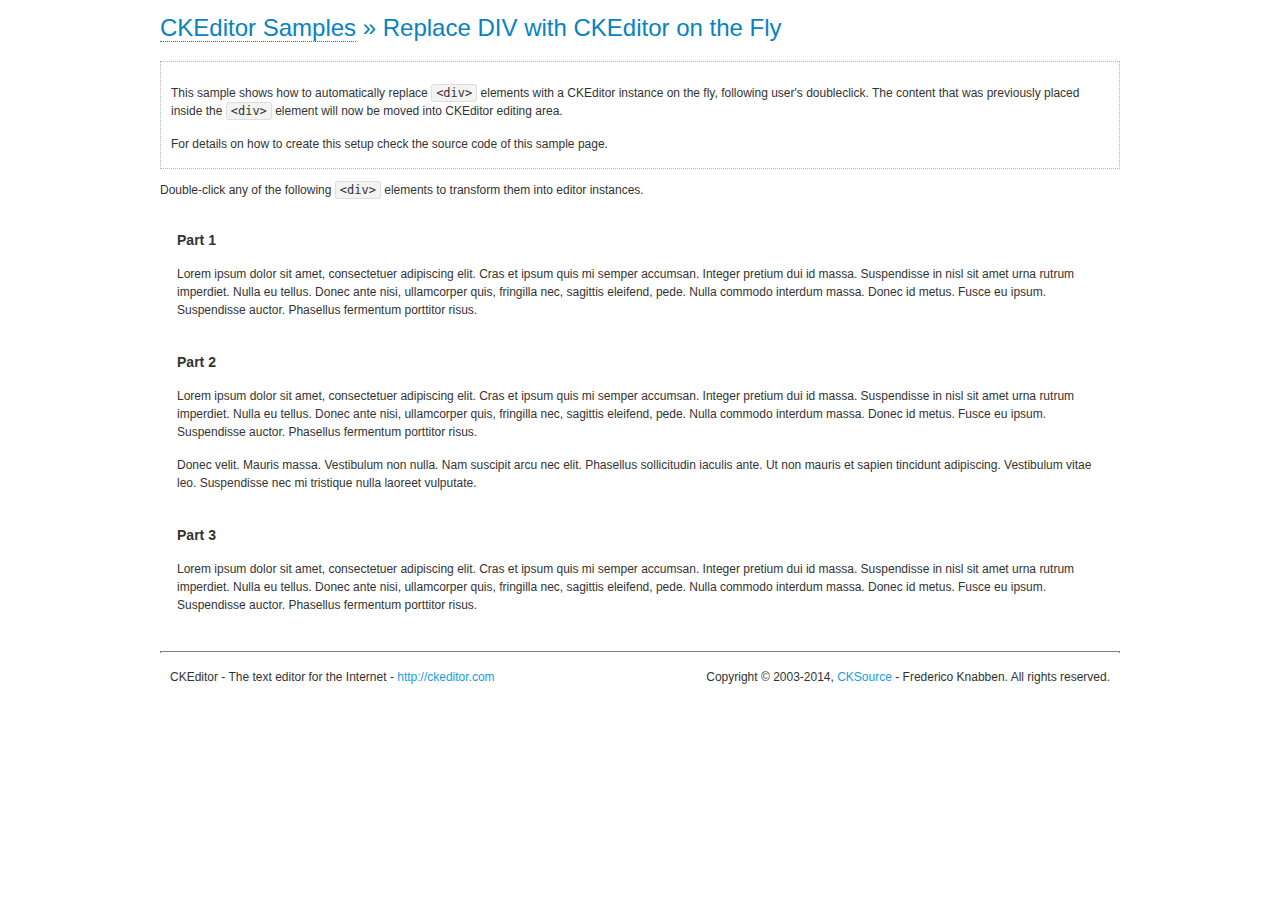
<file: static/ckeditor/ckeditor/samples/divreplace.html>
<!DOCTYPE html>
<!--
Copyright (c) 2003-2014, CKSource - Frederico Knabben. All rights reserved.
For licensing, see LICENSE.md or http://ckeditor.com/license
-->
<html>
<head>
	<meta charset="utf-8">
	<title>Replace DIV &mdash; CKEditor Sample</title>
	<script src="../ckeditor.js"></script>
	<link href="sample.css" rel="stylesheet">
	<style>

		div.editable
		{
			border: solid 2px transparent;
			padding-left: 15px;
			padding-right: 15px;
		}

		div.editable:hover
		{
			border-color: black;
		}

	</style>
	<script>

		// Uncomment the following code to test the "Timeout Loading Method".
		// CKEDITOR.loadFullCoreTimeout = 5;

		window.onload = function() {
			// Listen to the double click event.
			if ( window.addEventListener )
				document.body.addEventListener( 'dblclick', onDoubleClick, false );
			else if ( window.attachEvent )
				document.body.attachEvent( 'ondblclick', onDoubleClick );

		};

		function onDoubleClick( ev ) {
			// Get the element which fired the event. This is not necessarily the
			// element to which the event has been attached.
			var element = ev.target || ev.srcElement;

			// Find out the div that holds this element.
			var name;

			do {
				element = element.parentNode;
			}
			while ( element && ( name = element.nodeName.toLowerCase() ) &&
				( name != 'div' || element.className.indexOf( 'editable' ) == -1 ) && name != 'body' );

			if ( name == 'div' && element.className.indexOf( 'editable' ) != -1 )
				replaceDiv( element );
		}

		var editor;

		function replaceDiv( div ) {
			if ( editor )
				editor.destroy();

			editor = CKEDITOR.replace( div );
		}

	</script>
</head>
<body>
	<h1 class="samples">
		<a href="index.html">CKEditor Samples</a> &raquo; Replace DIV with CKEditor on the Fly
	</h1>
	<div class="description">
		<p>
			This sample shows how to automatically replace <code>&lt;div&gt;</code> elements
			with a CKEditor instance on the fly, following user's doubleclick. The content
			that was previously placed inside the <code>&lt;div&gt;</code> element will now
			be moved into CKEditor editing area.
		</p>
		<p>
			For details on how to create this setup check the source code of this sample page.
		</p>
	</div>
	<p>
		Double-click any of the following <code>&lt;div&gt;</code> elements to transform them into
		editor instances.
	</p>
	<div class="editable">
		<h3>
			Part 1
		</h3>
		<p>
			Lorem ipsum dolor sit amet, consectetuer adipiscing elit. Cras et ipsum quis mi
			semper accumsan. Integer pretium dui id massa. Suspendisse in nisl sit amet urna
			rutrum imperdiet. Nulla eu tellus. Donec ante nisi, ullamcorper quis, fringilla
			nec, sagittis eleifend, pede. Nulla commodo interdum massa. Donec id metus. Fusce
			eu ipsum. Suspendisse auctor. Phasellus fermentum porttitor risus.
		</p>
	</div>
	<div class="editable">
		<h3>
			Part 2
		</h3>
		<p>
			Lorem ipsum dolor sit amet, consectetuer adipiscing elit. Cras et ipsum quis mi
			semper accumsan. Integer pretium dui id massa. Suspendisse in nisl sit amet urna
			rutrum imperdiet. Nulla eu tellus. Donec ante nisi, ullamcorper quis, fringilla
			nec, sagittis eleifend, pede. Nulla commodo interdum massa. Donec id metus. Fusce
			eu ipsum. Suspendisse auctor. Phasellus fermentum porttitor risus.
		</p>
		<p>
			Donec velit. Mauris massa. Vestibulum non nulla. Nam suscipit arcu nec elit. Phasellus
			sollicitudin iaculis ante. Ut non mauris et sapien tincidunt adipiscing. Vestibulum
			vitae leo. Suspendisse nec mi tristique nulla laoreet vulputate.
		</p>
	</div>
	<div class="editable">
		<h3>
			Part 3
		</h3>
		<p>
			Lorem ipsum dolor sit amet, consectetuer adipiscing elit. Cras et ipsum quis mi
			semper accumsan. Integer pretium dui id massa. Suspendisse in nisl sit amet urna
			rutrum imperdiet. Nulla eu tellus. Donec ante nisi, ullamcorper quis, fringilla
			nec, sagittis eleifend, pede. Nulla commodo interdum massa. Donec id metus. Fusce
			eu ipsum. Suspendisse auctor. Phasellus fermentum porttitor risus.
		</p>
	</div>
	<div id="footer">
		<hr>
		<p>
			CKEditor - The text editor for the Internet - <a class="samples" href="http://ckeditor.com/">http://ckeditor.com</a>
		</p>
		<p id="copy">
			Copyright &copy; 2003-2014, <a class="samples" href="http://cksource.com/">CKSource</a> - Frederico
			Knabben. All rights reserved.
		</p>
	</div>
</body>
</html>
</file>
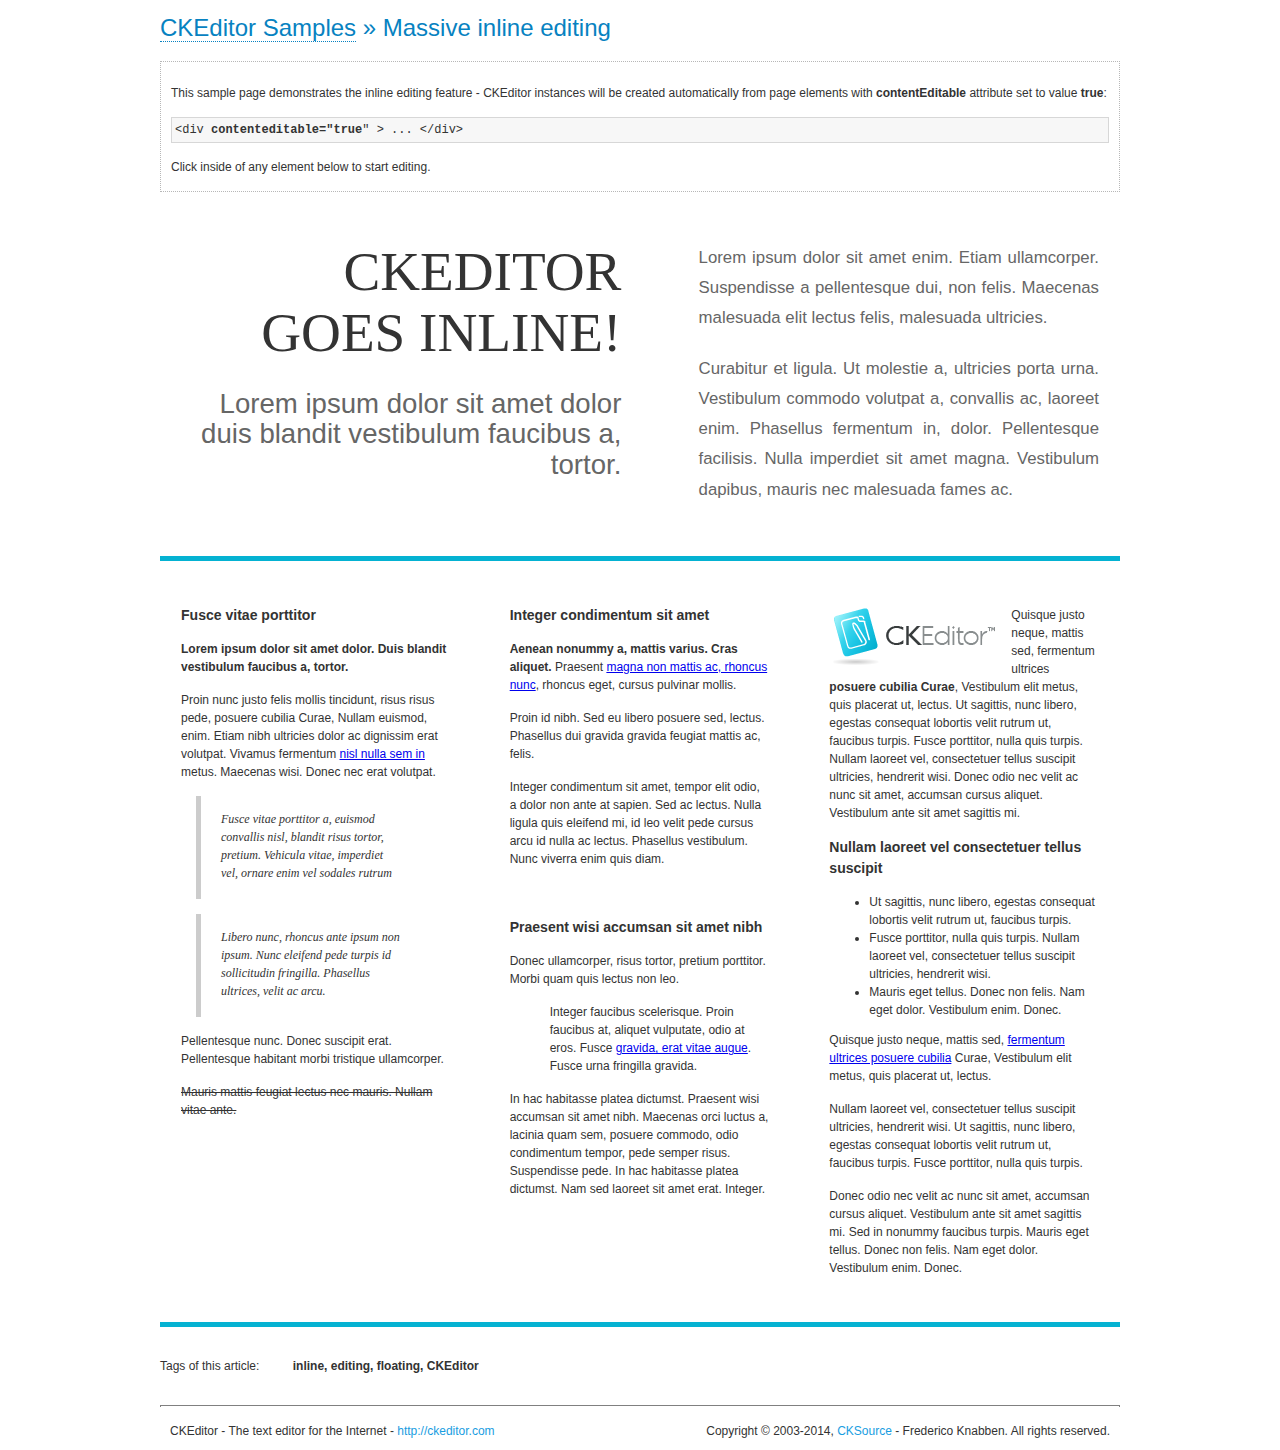
<file: static/ckeditor/ckeditor/samples/inlineall.html>
<!DOCTYPE html>
<!--
Copyright (c) 2003-2014, CKSource - Frederico Knabben. All rights reserved.
For licensing, see LICENSE.md or http://ckeditor.com/license
-->
<html>
<head>
	<meta charset="utf-8">
	<title>Massive inline editing &mdash; CKEditor Sample</title>
	<script src="../ckeditor.js"></script>
	<script>

		// This code is generally not necessary, but it is here to demonstrate
		// how to customize specific editor instances on the fly. This fits well
		// this demo because we have editable elements (like headers) that
		// require less features.

		// The "instanceCreated" event is fired for every editor instance created.
		CKEDITOR.on( 'instanceCreated', function( event ) {
			var editor = event.editor,
				element = editor.element;

			// Customize editors for headers and tag list.
			// These editors don't need features like smileys, templates, iframes etc.
			if ( element.is( 'h1', 'h2', 'h3' ) || element.getAttribute( 'id' ) == 'taglist' ) {
				// Customize the editor configurations on "configLoaded" event,
				// which is fired after the configuration file loading and
				// execution. This makes it possible to change the
				// configurations before the editor initialization takes place.
				editor.on( 'configLoaded', function() {

					// Remove unnecessary plugins to make the editor simpler.
					editor.config.removePlugins = 'colorbutton,find,flash,font,' +
						'forms,iframe,image,newpage,removeformat,' +
						'smiley,specialchar,stylescombo,templates';

					// Rearrange the layout of the toolbar.
					editor.config.toolbarGroups = [
						{ name: 'editing',		groups: [ 'basicstyles', 'links' ] },
						{ name: 'undo' },
						{ name: 'clipboard',	groups: [ 'selection', 'clipboard' ] },
						{ name: 'about' }
					];
				});
			}
		});

	</script>
	<link href="sample.css" rel="stylesheet">
	<style>

		/* The following styles are just to make the page look nice. */

		/* Workaround to show Arial Black in Firefox. */
		@font-face
		{
			font-family: 'arial-black';
			src: local('Arial Black');
		}

		*[contenteditable="true"]
		{
			padding: 10px;
		}

		#container
		{
			width: 960px;
			margin: 30px auto 0;
		}

		#header
		{
			overflow: hidden;
			padding: 0 0 30px;
			border-bottom: 5px solid #05B2D2;
			position: relative;
		}

		#headerLeft,
		#headerRight
		{
			width: 49%;
			overflow: hidden;
		}

		#headerLeft
		{
			float: left;
			padding: 10px 1px 1px;
		}

		#headerLeft h2,
		#headerLeft h3
		{
			text-align: right;
			margin: 0;
			overflow: hidden;
			font-weight: normal;
		}

		#headerLeft h2
		{
			font-family: "Arial Black",arial-black;
			font-size: 4.6em;
			line-height: 1.1;
			text-transform: uppercase;
		}

		#headerLeft h3
		{
			font-size: 2.3em;
			line-height: 1.1;
			margin: .2em 0 0;
			color: #666;
		}

		#headerRight
		{
			float: right;
			padding: 1px;
		}

		#headerRight p
		{
			line-height: 1.8;
			text-align: justify;
			margin: 0;
		}

		#headerRight p + p
		{
			margin-top: 20px;
		}

		#headerRight > div
		{
			padding: 20px;
			margin: 0 0 0 30px;
			font-size: 1.4em;
			color: #666;
		}

		#columns
		{
			color: #333;
			overflow: hidden;
			padding: 20px 0;
		}

		#columns > div
		{
			float: left;
			width: 33.3%;
		}

		#columns #column1 > div
		{
			margin-left: 1px;
		}

		#columns #column3 > div
		{
			margin-right: 1px;
		}

		#columns > div > div
		{
			margin: 0px 10px;
			padding: 10px 20px;
		}

		#columns blockquote
		{
			margin-left: 15px;
		}

		#tagLine
		{
			border-top: 5px solid #05B2D2;
			padding-top: 20px;
		}

		#taglist {
			display: inline-block;
			margin-left: 20px;
			font-weight: bold;
			margin: 0 0 0 20px;
		}

	</style>
</head>
<body>
<div>
	<h1 class="samples"><a href="index.html">CKEditor Samples</a> &raquo; Massive inline editing</h1>
	<div class="description">
		<p>This sample page demonstrates the inline editing feature - CKEditor instances will be created automatically from page elements with <strong>contentEditable</strong> attribute set to value <strong>true</strong>:</p>
		<pre class="samples">&lt;div <strong>contenteditable="true</strong>" &gt; ... &lt;/div&gt;</pre>
		<p>Click inside of any element below to start editing.</p>
	</div>
</div>
<div id="container">
	<div id="header">
		<div id="headerLeft">
			<h2 id="sampleTitle" contenteditable="true">
				CKEditor<br> Goes Inline!
			</h2>
			<h3 contenteditable="true">
				Lorem ipsum dolor sit amet dolor duis blandit vestibulum faucibus a, tortor.
			</h3>
		</div>
		<div id="headerRight">
			<div contenteditable="true">
				<p>
					Lorem ipsum dolor sit amet enim. Etiam ullamcorper. Suspendisse a pellentesque dui, non felis. Maecenas malesuada elit lectus felis, malesuada ultricies.
				</p>
				<p>
					Curabitur et ligula. Ut molestie a, ultricies porta urna. Vestibulum commodo volutpat a, convallis ac, laoreet enim. Phasellus fermentum in, dolor. Pellentesque facilisis. Nulla imperdiet sit amet magna. Vestibulum dapibus, mauris nec malesuada fames ac.
				</p>
			</div>
		</div>
	</div>
	<div id="columns">
		<div id="column1">
			<div contenteditable="true">
				<h3>
					Fusce vitae porttitor
				</h3>
				<p>
					<strong>
						Lorem ipsum dolor sit amet dolor. Duis blandit vestibulum faucibus a, tortor.
					</strong>
				</p>
				<p>
					Proin nunc justo felis mollis tincidunt, risus risus pede, posuere cubilia Curae, Nullam euismod, enim. Etiam nibh ultricies dolor ac dignissim erat volutpat. Vivamus fermentum <a href="http://ckeditor.com/">nisl nulla sem in</a> metus. Maecenas wisi. Donec nec erat volutpat.
				</p>
				<blockquote>
					<p>
						Fusce vitae porttitor a, euismod convallis nisl, blandit risus tortor, pretium.
						Vehicula vitae, imperdiet vel, ornare enim vel sodales rutrum
					</p>
				</blockquote>
				<blockquote>
					<p>
						Libero nunc, rhoncus ante ipsum non ipsum. Nunc eleifend pede turpis id sollicitudin fringilla. Phasellus ultrices, velit ac arcu.
					</p>
				</blockquote>
				<p>Pellentesque nunc. Donec suscipit erat. Pellentesque habitant morbi tristique ullamcorper.</p>
				<p><s>Mauris mattis feugiat lectus nec mauris. Nullam vitae ante.</s></p>
			</div>
		</div>
		<div id="column2">
			<div contenteditable="true">
				<h3>
					Integer condimentum sit amet
				</h3>
				<p>
					<strong>Aenean nonummy a, mattis varius. Cras aliquet.</strong>
					Praesent <a href="http://ckeditor.com/">magna non mattis ac, rhoncus nunc</a>, rhoncus eget, cursus pulvinar mollis.</p>
				<p>Proin id nibh. Sed eu libero posuere sed, lectus. Phasellus dui gravida gravida feugiat mattis ac, felis.</p>
				<p>Integer condimentum sit amet, tempor elit odio, a dolor non ante at sapien. Sed ac lectus. Nulla ligula quis eleifend mi, id leo velit pede cursus arcu id nulla ac lectus. Phasellus vestibulum. Nunc viverra enim quis diam.</p>
			</div>
			<div contenteditable="true">
				<h3>
					Praesent wisi accumsan sit amet nibh
				</h3>
				<p>Donec ullamcorper, risus tortor, pretium porttitor. Morbi quam quis lectus non leo.</p>
				<p style="margin-left: 40px; ">Integer faucibus scelerisque. Proin faucibus at, aliquet vulputate, odio at eros. Fusce <a href="http://ckeditor.com/">gravida, erat vitae augue</a>. Fusce urna fringilla gravida.</p>
				<p>In hac habitasse platea dictumst. Praesent wisi accumsan sit amet nibh. Maecenas orci luctus a, lacinia quam sem, posuere commodo, odio condimentum tempor, pede semper risus. Suspendisse pede. In hac habitasse platea dictumst. Nam sed laoreet sit amet erat. Integer.</p>
			</div>
		</div>
		<div id="column3">
			<div contenteditable="true">
				<p>
					<img src="assets/inlineall/logo.png" alt="CKEditor logo" style="float:left">
				</p>
				<p>Quisque justo neque, mattis sed, fermentum ultrices <strong>posuere cubilia Curae</strong>, Vestibulum elit metus, quis placerat ut, lectus. Ut sagittis, nunc libero, egestas consequat lobortis velit rutrum ut, faucibus turpis. Fusce porttitor, nulla quis turpis. Nullam laoreet vel, consectetuer tellus suscipit ultricies, hendrerit wisi. Donec odio nec velit ac nunc sit amet, accumsan cursus aliquet. Vestibulum ante sit amet sagittis mi.</p>
				<h3>
					Nullam laoreet vel consectetuer tellus suscipit
				</h3>
				<ul>
					<li>Ut sagittis, nunc libero, egestas consequat lobortis velit rutrum ut, faucibus turpis.</li>
					<li>Fusce porttitor, nulla quis turpis. Nullam laoreet vel, consectetuer tellus suscipit ultricies, hendrerit wisi.</li>
					<li>Mauris eget tellus. Donec non felis. Nam eget dolor. Vestibulum enim. Donec.</li>
				</ul>
				<p>Quisque justo neque, mattis sed, <a href="http://ckeditor.com/">fermentum ultrices posuere cubilia</a> Curae, Vestibulum elit metus, quis placerat ut, lectus.</p>
				<p>Nullam laoreet vel, consectetuer tellus suscipit ultricies, hendrerit wisi. Ut sagittis, nunc libero, egestas consequat lobortis velit rutrum ut, faucibus turpis. Fusce porttitor, nulla quis turpis.</p>
				<p>Donec odio nec velit ac nunc sit amet, accumsan cursus aliquet. Vestibulum ante sit amet sagittis mi. Sed in nonummy faucibus turpis. Mauris eget tellus. Donec non felis. Nam eget dolor. Vestibulum enim. Donec.</p>
			</div>
		</div>
	</div>
	<div id="tagLine">
		Tags of this article:
		<p id="taglist" contenteditable="true">
			inline, editing, floating, CKEditor
		</p>
	</div>
</div>
<div id="footer">
	<hr>
	<p>
		CKEditor - The text editor for the Internet - <a class="samples" href="http://ckeditor.com/">
			http://ckeditor.com</a>
	</p>
	<p id="copy">
		Copyright &copy; 2003-2014, <a class="samples" href="http://cksource.com/">CKSource</a>
		- Frederico Knabben. All rights reserved.
	</p>
</div>
</body>
</html>
</file>
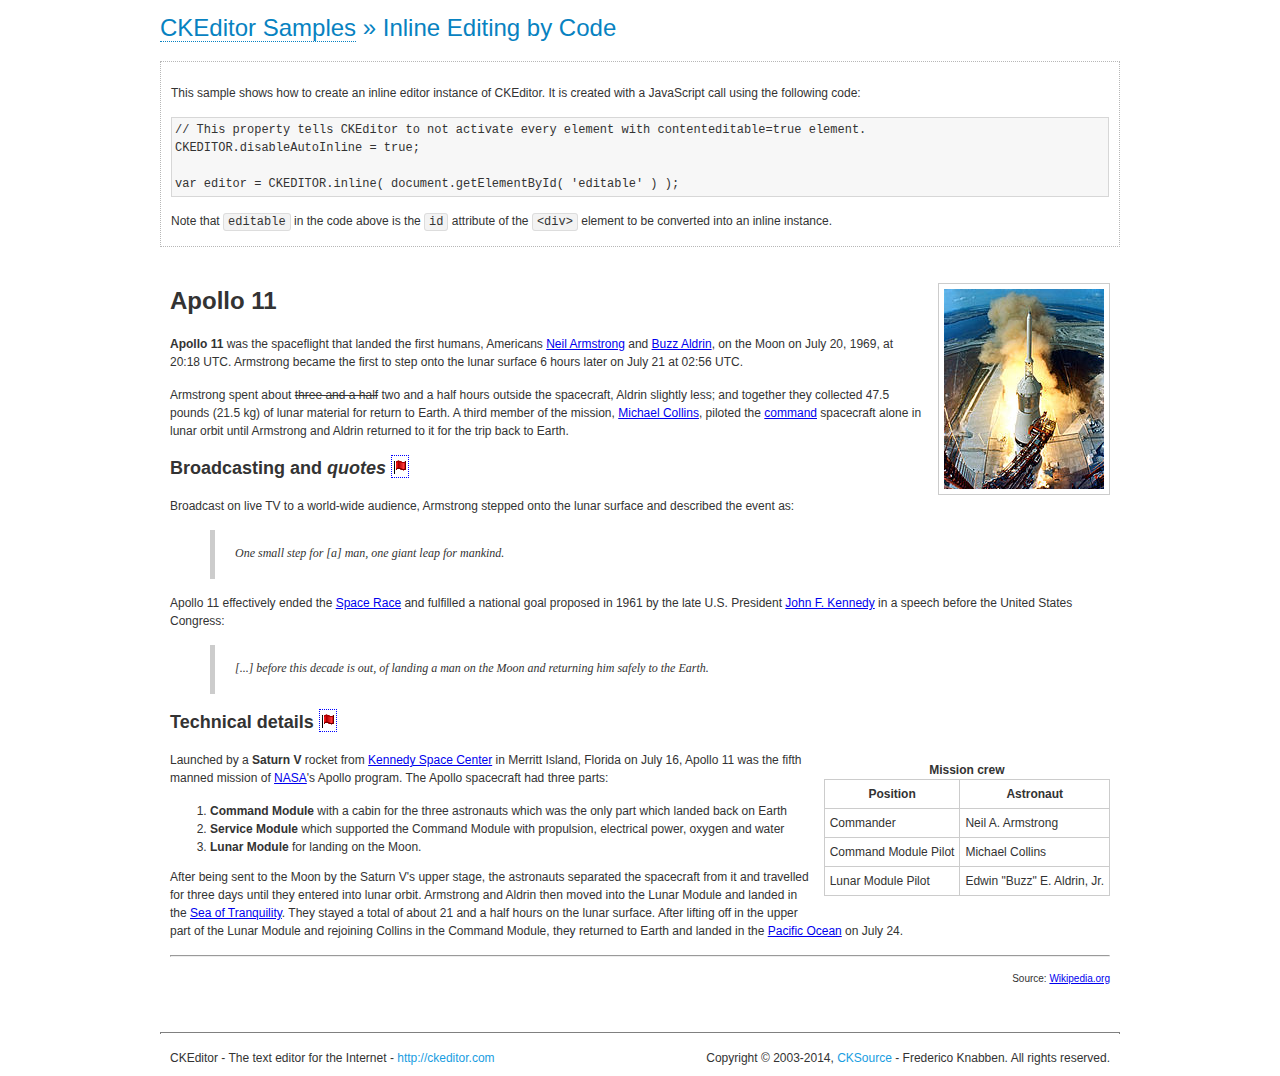
<file: static/ckeditor/ckeditor/samples/inlinebycode.html>
<!DOCTYPE html>
<!--
Copyright (c) 2003-2014, CKSource - Frederico Knabben. All rights reserved.
For licensing, see LICENSE.md or http://ckeditor.com/license
-->
<html>
<head>
	<meta charset="utf-8">
	<title>Inline Editing by Code &mdash; CKEditor Sample</title>
	<script src="../ckeditor.js"></script>
	<link href="sample.css" rel="stylesheet">
	<style>

		#editable
		{
			padding: 10px;
			float: left;
		}

	</style>
</head>
<body>
	<h1 class="samples">
		<a href="index.html">CKEditor Samples</a> &raquo; Inline Editing by Code
	</h1>
	<div class="description">
		<p>
			This sample shows how to create an inline editor instance of CKEditor. It is created
			with a JavaScript call using the following code:
		</p>
<pre class="samples">
// This property tells CKEditor to not activate every element with contenteditable=true element.
CKEDITOR.disableAutoInline = true;

var editor = CKEDITOR.inline( document.getElementById( 'editable' ) );
</pre>
		<p>
			Note that <code>editable</code> in the code above is the <code>id</code>
			attribute of the <code>&lt;div&gt;</code> element to be converted into an inline instance.
		</p>
	</div>
	<div id="editable" contenteditable="true">
		<h1><img alt="Saturn V carrying Apollo 11" class="right" src="assets/sample.jpg" /> Apollo 11</h1>

		<p><b>Apollo 11</b> was the spaceflight that landed the first humans, Americans <a href="http://en.wikipedia.org/wiki/Neil_Armstrong" title="Neil Armstrong">Neil Armstrong</a> and <a href="http://en.wikipedia.org/wiki/Buzz_Aldrin" title="Buzz Aldrin">Buzz Aldrin</a>, on the Moon on July 20, 1969, at 20:18 UTC. Armstrong became the first to step onto the lunar surface 6 hours later on July 21 at 02:56 UTC.</p>

		<p>Armstrong spent about <s>three and a half</s> two and a half hours outside the spacecraft, Aldrin slightly less; and together they collected 47.5 pounds (21.5&nbsp;kg) of lunar material for return to Earth. A third member of the mission, <a href="http://en.wikipedia.org/wiki/Michael_Collins_(astronaut)" title="Michael Collins (astronaut)">Michael Collins</a>, piloted the <a href="http://en.wikipedia.org/wiki/Apollo_Command/Service_Module" title="Apollo Command/Service Module">command</a> spacecraft alone in lunar orbit until Armstrong and Aldrin returned to it for the trip back to Earth.</p>

		<h2>Broadcasting and <em>quotes</em> <a id="quotes" name="quotes"></a></h2>

		<p>Broadcast on live TV to a world-wide audience, Armstrong stepped onto the lunar surface and described the event as:</p>

		<blockquote>
			<p>One small step for [a] man, one giant leap for mankind.</p>
		</blockquote>

		<p>Apollo 11 effectively ended the <a href="http://en.wikipedia.org/wiki/Space_Race" title="Space Race">Space Race</a> and fulfilled a national goal proposed in 1961 by the late U.S. President <a href="http://en.wikipedia.org/wiki/John_F._Kennedy" title="John F. Kennedy">John F. Kennedy</a> in a speech before the United States Congress:</p>

		<blockquote>
			<p>[...] before this decade is out, of landing a man on the Moon and returning him safely to the Earth.</p>
		</blockquote>

		<h2>Technical details <a id="tech-details" name="tech-details"></a></h2>

		<table align="right" border="1" bordercolor="#ccc" cellpadding="5" cellspacing="0" style="border-collapse:collapse;margin:10px 0 10px 15px;">
			<caption><strong>Mission crew</strong></caption>
			<thead>
			<tr>
				<th scope="col">Position</th>
				<th scope="col">Astronaut</th>
			</tr>
			</thead>
			<tbody>
			<tr>
				<td>Commander</td>
				<td>Neil A. Armstrong</td>
			</tr>
			<tr>
				<td>Command Module Pilot</td>
				<td>Michael Collins</td>
			</tr>
			<tr>
				<td>Lunar Module Pilot</td>
				<td>Edwin &quot;Buzz&quot; E. Aldrin, Jr.</td>
			</tr>
			</tbody>
		</table>

		<p>Launched by a <strong>Saturn V</strong> rocket from <a href="http://en.wikipedia.org/wiki/Kennedy_Space_Center" title="Kennedy Space Center">Kennedy Space Center</a> in Merritt Island, Florida on July 16, Apollo 11 was the fifth manned mission of <a href="http://en.wikipedia.org/wiki/NASA" title="NASA">NASA</a>&#39;s Apollo program. The Apollo spacecraft had three parts:</p>

		<ol>
			<li><strong>Command Module</strong> with a cabin for the three astronauts which was the only part which landed back on Earth</li>
			<li><strong>Service Module</strong> which supported the Command Module with propulsion, electrical power, oxygen and water</li>
			<li><strong>Lunar Module</strong> for landing on the Moon.</li>
		</ol>

		<p>After being sent to the Moon by the Saturn V&#39;s upper stage, the astronauts separated the spacecraft from it and travelled for three days until they entered into lunar orbit. Armstrong and Aldrin then moved into the Lunar Module and landed in the <a href="http://en.wikipedia.org/wiki/Mare_Tranquillitatis" title="Mare Tranquillitatis">Sea of Tranquility</a>. They stayed a total of about 21 and a half hours on the lunar surface. After lifting off in the upper part of the Lunar Module and rejoining Collins in the Command Module, they returned to Earth and landed in the <a href="http://en.wikipedia.org/wiki/Pacific_Ocean" title="Pacific Ocean">Pacific Ocean</a> on July 24.</p>

		<hr />
		<p style="text-align: right;"><small>Source: <a href="http://en.wikipedia.org/wiki/Apollo_11">Wikipedia.org</a></small></p>
	</div>

	<script>
		// We need to turn off the automatic editor creation first.
		CKEDITOR.disableAutoInline = true;

		var editor = CKEDITOR.inline( 'editable' );
	</script>
	<div id="footer">
		<hr>
		<p contenteditable="true">
			CKEditor - The text editor for the Internet - <a class="samples" href="http://ckeditor.com/">
				http://ckeditor.com</a>
		</p>
		<p id="copy">
			Copyright &copy; 2003-2014, <a class="samples" href="http://cksource.com/">CKSource</a>
			- Frederico Knabben. All rights reserved.
		</p>
	</div>
</body>
</html>
</file>
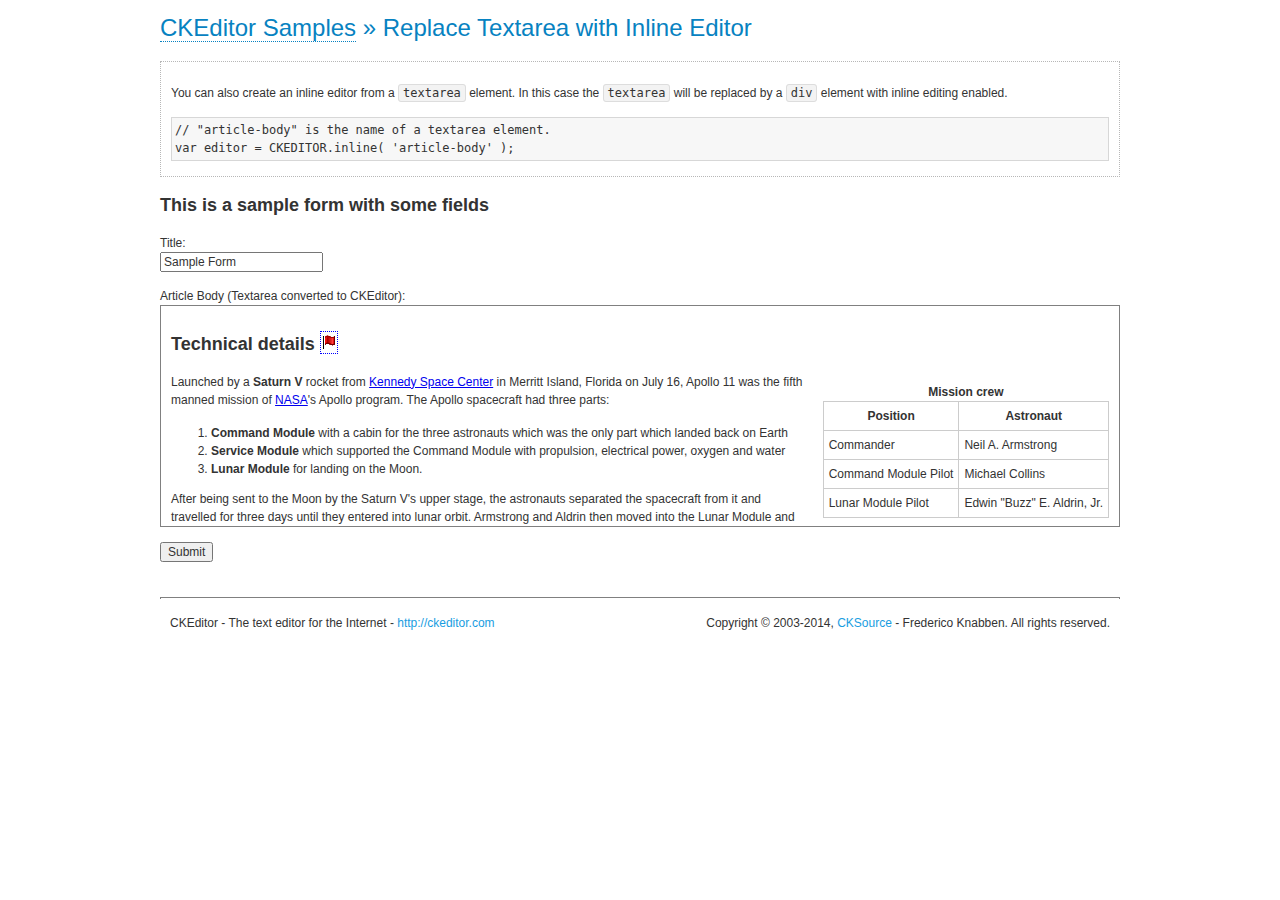
<file: static/ckeditor/ckeditor/samples/inlinetextarea.html>
<!DOCTYPE html>
<!--
Copyright (c) 2003-2014, CKSource - Frederico Knabben. All rights reserved.
For licensing, see LICENSE.md or http://ckeditor.com/license
-->
<html>
<head>
	<meta charset="utf-8">
	<title>Replace Textarea with Inline Editor &mdash; CKEditor Sample</title>
	<script src="../ckeditor.js"></script>
	<link href="sample.css" rel="stylesheet">
	<style>

		/* Style the CKEditor element to look like a textfield */
		.cke_textarea_inline
		{
			padding: 10px;
			height: 200px;
			overflow: auto;

			border: 1px solid gray;
			-webkit-appearance: textfield;
		}

	</style>
</head>
<body>
	<h1 class="samples">
		<a href="index.html">CKEditor Samples</a> &raquo; Replace Textarea with Inline Editor
	</h1>
	<div class="description">
		<p>
			You can also create an inline editor from a <code>textarea</code>
			element. In this case the <code>textarea</code> will be replaced
			by a <code>div</code> element with inline editing enabled.
		</p>
<pre class="samples">
// "article-body" is the name of a textarea element.
var editor = CKEDITOR.inline( 'article-body' );
</pre>
	</div>
	<form action="sample_posteddata.php" method="post">
		<h2>This is a sample form with some fields</h2>
		<p>
			Title:<br>
			<input type="text" name="title" value="Sample Form"></p>
		<p>
			Article Body (Textarea converted to CKEditor):<br>
			<textarea name="article-body" style="height: 200px">
				&lt;h2&gt;Technical details &lt;a id="tech-details" name="tech-details"&gt;&lt;/a&gt;&lt;/h2&gt;

				&lt;table align="right" border="1" bordercolor="#ccc" cellpadding="5" cellspacing="0" style="border-collapse:collapse;margin:10px 0 10px 15px;"&gt;
					&lt;caption&gt;&lt;strong&gt;Mission crew&lt;/strong&gt;&lt;/caption&gt;
					&lt;thead&gt;
					&lt;tr&gt;
						&lt;th scope="col"&gt;Position&lt;/th&gt;
						&lt;th scope="col"&gt;Astronaut&lt;/th&gt;
					&lt;/tr&gt;
					&lt;/thead&gt;
					&lt;tbody&gt;
					&lt;tr&gt;
						&lt;td&gt;Commander&lt;/td&gt;
						&lt;td&gt;Neil A. Armstrong&lt;/td&gt;
					&lt;/tr&gt;
					&lt;tr&gt;
						&lt;td&gt;Command Module Pilot&lt;/td&gt;
						&lt;td&gt;Michael Collins&lt;/td&gt;
					&lt;/tr&gt;
					&lt;tr&gt;
						&lt;td&gt;Lunar Module Pilot&lt;/td&gt;
						&lt;td&gt;Edwin &quot;Buzz&quot; E. Aldrin, Jr.&lt;/td&gt;
					&lt;/tr&gt;
					&lt;/tbody&gt;
				&lt;/table&gt;

				&lt;p&gt;Launched by a &lt;strong&gt;Saturn V&lt;/strong&gt; rocket from &lt;a href="http://en.wikipedia.org/wiki/Kennedy_Space_Center" title="Kennedy Space Center"&gt;Kennedy Space Center&lt;/a&gt; in Merritt Island, Florida on July 16, Apollo 11 was the fifth manned mission of &lt;a href="http://en.wikipedia.org/wiki/NASA" title="NASA"&gt;NASA&lt;/a&gt;&#39;s Apollo program. The Apollo spacecraft had three parts:&lt;/p&gt;

				&lt;ol&gt;
					&lt;li&gt;&lt;strong&gt;Command Module&lt;/strong&gt; with a cabin for the three astronauts which was the only part which landed back on Earth&lt;/li&gt;
					&lt;li&gt;&lt;strong&gt;Service Module&lt;/strong&gt; which supported the Command Module with propulsion, electrical power, oxygen and water&lt;/li&gt;
					&lt;li&gt;&lt;strong&gt;Lunar Module&lt;/strong&gt; for landing on the Moon.&lt;/li&gt;
				&lt;/ol&gt;

				&lt;p&gt;After being sent to the Moon by the Saturn V&#39;s upper stage, the astronauts separated the spacecraft from it and travelled for three days until they entered into lunar orbit. Armstrong and Aldrin then moved into the Lunar Module and landed in the &lt;a href="http://en.wikipedia.org/wiki/Mare_Tranquillitatis" title="Mare Tranquillitatis"&gt;Sea of Tranquility&lt;/a&gt;. They stayed a total of about 21 and a half hours on the lunar surface. After lifting off in the upper part of the Lunar Module and rejoining Collins in the Command Module, they returned to Earth and landed in the &lt;a href="http://en.wikipedia.org/wiki/Pacific_Ocean" title="Pacific Ocean"&gt;Pacific Ocean&lt;/a&gt; on July 24.&lt;/p&gt;

				&lt;hr /&gt;
				&lt;p style="text-align: right;"&gt;&lt;small&gt;Source: &lt;a href="http://en.wikipedia.org/wiki/Apollo_11"&gt;Wikipedia.org&lt;/a&gt;&lt;/small&gt;&lt;/p&gt;
			</textarea>
		</p>
		<p>
			<input type="submit" value="Submit">
		</p>
	</form>

	<script>
		CKEDITOR.inline( 'article-body' );
	</script>
	<div id="footer">
		<hr>
		<p contenteditable="true">
			CKEditor - The text editor for the Internet - <a class="samples" href="http://ckeditor.com/">
				http://ckeditor.com</a>
		</p>
		<p id="copy">
			Copyright &copy; 2003-2014, <a class="samples" href="http://cksource.com/">CKSource</a>
			- Frederico Knabben. All rights reserved.
		</p>
	</div>
</body>
</html>
</file>
<file: static/ckeditor/ckeditor/samples/sample.css>
/*
Copyright (c) 2003-2014, CKSource - Frederico Knabben. All rights reserved.
For licensing, see LICENSE.md or http://ckeditor.com/license
*/

html, body, h1, h2, h3, h4, h5, h6, div, span, blockquote, p, address, form, fieldset, img, ul, ol, dl, dt, dd, li, hr, table, td, th, strong, em, sup, sub, dfn, ins, del, q, cite, var, samp, code, kbd, tt, pre
{
	line-height: 1.5;
}

body
{
	padding: 10px 30px;
}

input, textarea, select, option, optgroup, button, td, th
{
	font-size: 100%;
}

pre
{
	-moz-tab-size: 4;
	-o-tab-size: 4;
	-webkit-tab-size: 4;
	tab-size: 4;
}

pre, code, kbd, samp, tt
{
	font-family: monospace,monospace;
	font-size: 1em;
}

body {
	width: 960px;
	margin: 0 auto;
}

code
{
	background: #f3f3f3;
	border: 1px solid #ddd;
	padding: 1px 4px;

	-moz-border-radius: 3px;
	-webkit-border-radius: 3px;
	border-radius: 3px;
}

abbr
{
	border-bottom: 1px dotted #555;
	cursor: pointer;
}

.new, .beta
{
	text-transform: uppercase;
	font-size: 10px;
	font-weight: bold;
	padding: 1px 4px;
	margin: 0 0 0 5px;
	color: #fff;
	float: right;

	-moz-border-radius: 3px;
	-webkit-border-radius: 3px;
	border-radius: 3px;
}

.new
{
	background: #FF7E00;
	border: 1px solid #DA8028;
	text-shadow: 0 1px 0 #C97626;

	-moz-box-shadow: 0 2px 3px 0 #FFA54E inset;
	-webkit-box-shadow: 0 2px 3px 0 #FFA54E inset;
	box-shadow: 0 2px 3px 0 #FFA54E inset;
}

.beta
{
	background: #18C0DF;
	border: 1px solid #19AAD8;
	text-shadow: 0 1px 0 #048CAD;
	font-style: italic;

	-moz-box-shadow: 0 2px 3px 0 #50D4FD inset;
	-webkit-box-shadow: 0 2px 3px 0 #50D4FD inset;
	box-shadow: 0 2px 3px 0 #50D4FD inset;
}

h1.samples
{
	color: #0782C1;
	font-size: 200%;
	font-weight: normal;
	margin: 0;
	padding: 0;
}

h1.samples a
{
	color: #0782C1;
	text-decoration: none;
	border-bottom: 1px dotted #0782C1;
}

.samples a:hover
{
	border-bottom: 1px dotted #0782C1;
}

h2.samples
{
	color: #000000;
	font-size: 130%;
	margin: 15px 0 0 0;
	padding: 0;
}

p, blockquote, address, form, pre, dl, h1.samples, h2.samples
{
	margin-bottom: 15px;
}

ul.samples
{
	margin-bottom: 15px;
}

.clear
{
	clear: both;
}

fieldset
{
	margin: 0;
	padding: 10px;
}

body, input, textarea
{
	color: #333333;
	font-family: Arial, Helvetica, sans-serif;
}

body
{
	font-size: 75%;
}

a.samples
{
	color: #189DE1;
	text-decoration: none;
}

form
{
	margin: 0;
	padding: 0;
}

pre.samples
{
	background-color: #F7F7F7;
	border: 1px solid #D7D7D7;
	overflow: auto;
	padding: 0.25em;
	white-space: pre-wrap; /* CSS 2.1 */
	word-wrap: break-word; /* IE7 */
}

#footer
{
	clear: both;
	padding-top: 10px;
}

#footer hr
{
	margin: 10px 0 15px 0;
	height: 1px;
	border: solid 1px gray;
	border-bottom: none;
}

#footer p
{
	margin: 0 10px 10px 10px;
	float: left;
}

#footer #copy
{
	float: right;
}

#outputSample
{
	width: 100%;
	table-layout: fixed;
}

#outputSample thead th
{
	color: #dddddd;
	background-color: #999999;
	padding: 4px;
	white-space: nowrap;
}

#outputSample tbody th
{
	vertical-align: top;
	text-align: left;
}

#outputSample pre
{
	margin: 0;
	padding: 0;
}

.description
{
	border: 1px dotted #B7B7B7;
	margin-bottom: 10px;
	padding: 10px 10px 0;
	overflow: hidden;
}

label
{
	display: block;
	margin-bottom: 6px;
}

/**
 *	CKEditor editables are automatically set with the "cke_editable" class
 *	plus cke_editable_(inline|themed) depending on the editor type.
 */

/* Style a bit the inline editables. */
.cke_editable.cke_editable_inline
{
	cursor: pointer;
}

/* Once an editable element gets focused, the "cke_focus" class is
   added to it, so we can style it differently. */
.cke_editable.cke_editable_inline.cke_focus
{
	box-shadow: inset 0px 0px 20px 3px #ddd, inset 0 0 1px #000;
	outline: none;
	background: #eee;
	cursor: text;
}

/* Avoid pre-formatted overflows inline editable. */
.cke_editable_inline pre
{
	white-space: pre-wrap;
	word-wrap: break-word;
}

/**
 *	Samples index styles.
 */

.twoColumns,
.twoColumnsLeft,
.twoColumnsRight
{
	overflow: hidden;
}

.twoColumnsLeft,
.twoColumnsRight
{
	width: 45%;
}

.twoColumnsLeft
{
	float: left;
}

.twoColumnsRight
{
	float: right;
}

dl.samples
{
	padding: 0 0 0 40px;
}
dl.samples > dt
{
	display: list-item;
	list-style-type: disc;
	list-style-position: outside;
	margin: 0 0 3px;
}
dl.samples > dd
{
	margin: 0 0 3px;
}
.warning
{
	color: #ff0000;
	background-color: #FFCCBA;
	border: 2px dotted #ff0000;
	padding: 15px 10px;
	margin: 10px 0;
}

/* Used on inline samples */

blockquote
{
	font-style: italic;
	font-family: Georgia, Times, "Times New Roman", serif;
	padding: 2px 0;
	border-style: solid;
	border-color: #ccc;
	border-width: 0;
}

.cke_contents_ltr blockquote
{
	padding-left: 20px;
	padding-right: 8px;
	border-left-width: 5px;
}

.cke_contents_rtl blockquote
{
	padding-left: 8px;
	padding-right: 20px;
	border-right-width: 5px;
}

img.right {
	border: 1px solid #ccc;
	float: right;
	margin-left: 15px;
	padding: 5px;
}

img.left {
	border: 1px solid #ccc;
	float: left;
	margin-right: 15px;
	padding: 5px;
}

.marker
{
	background-color: Yellow;
}
</file>
